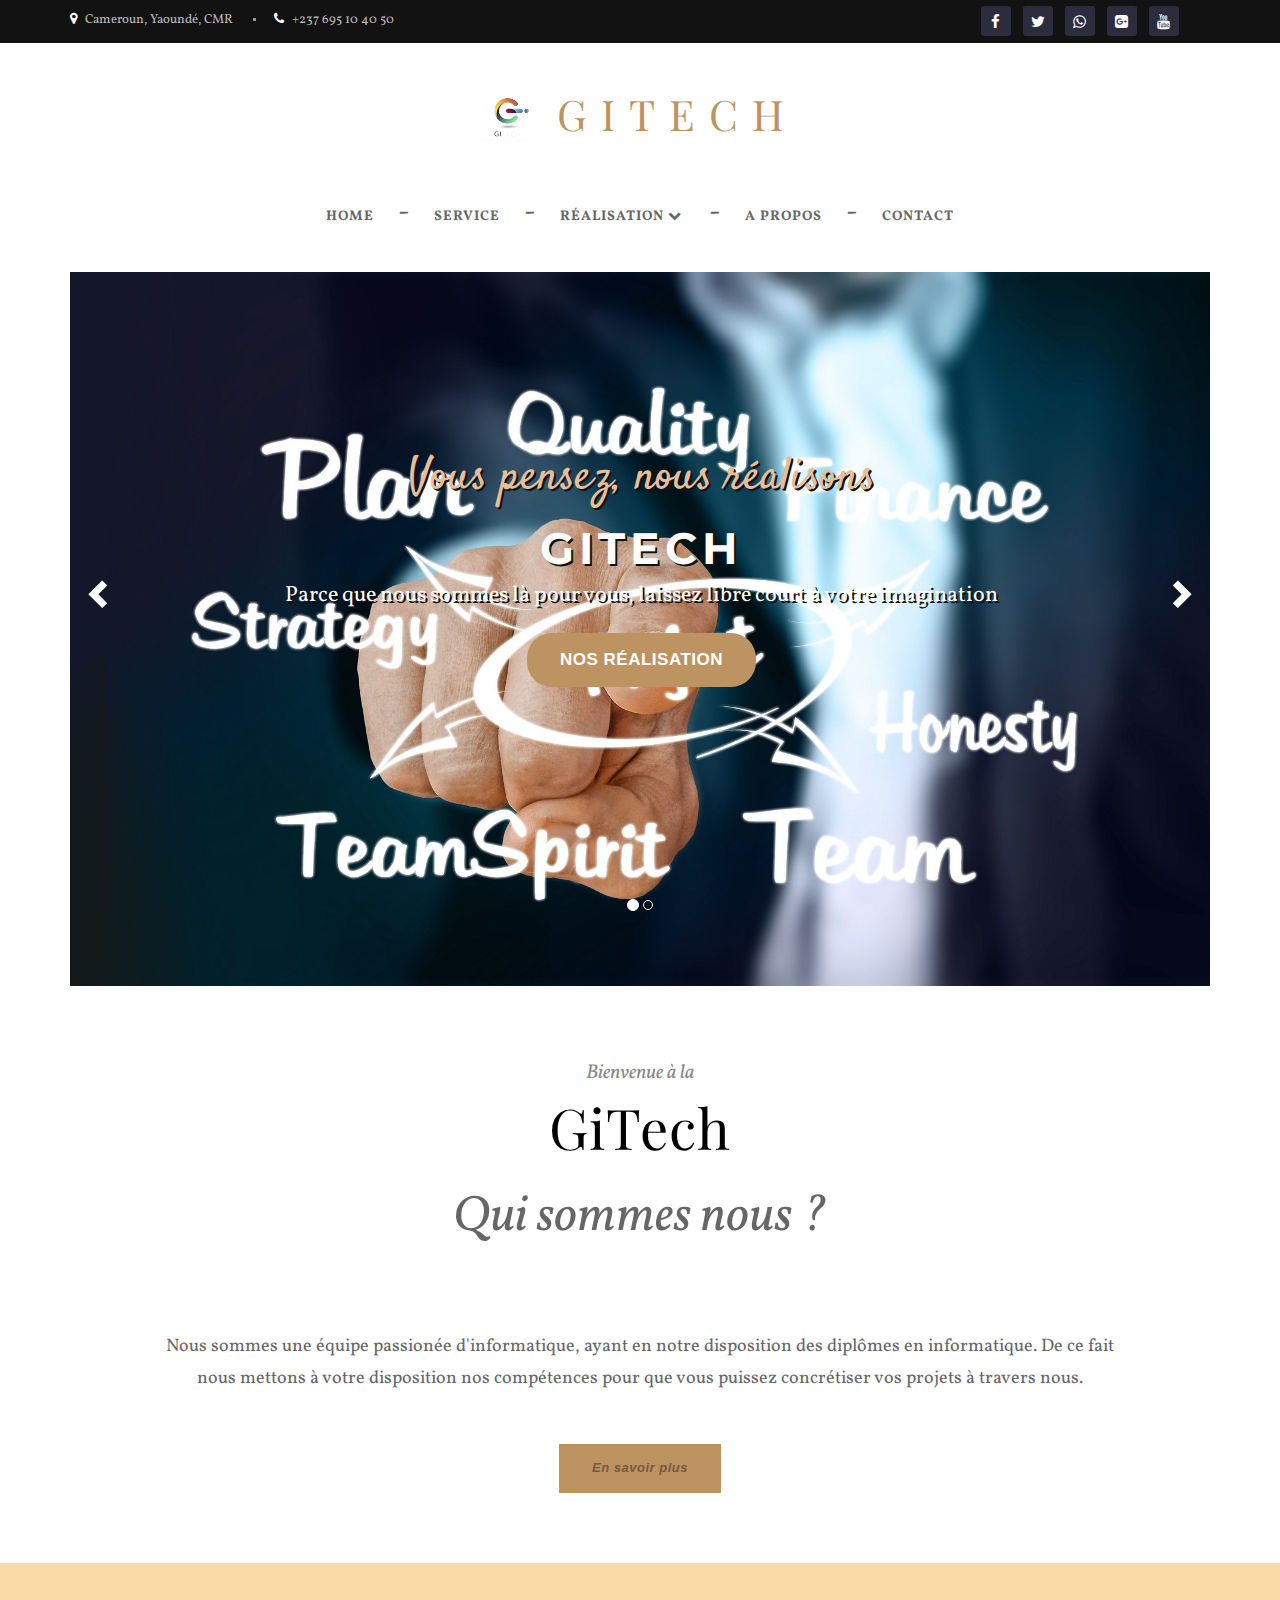
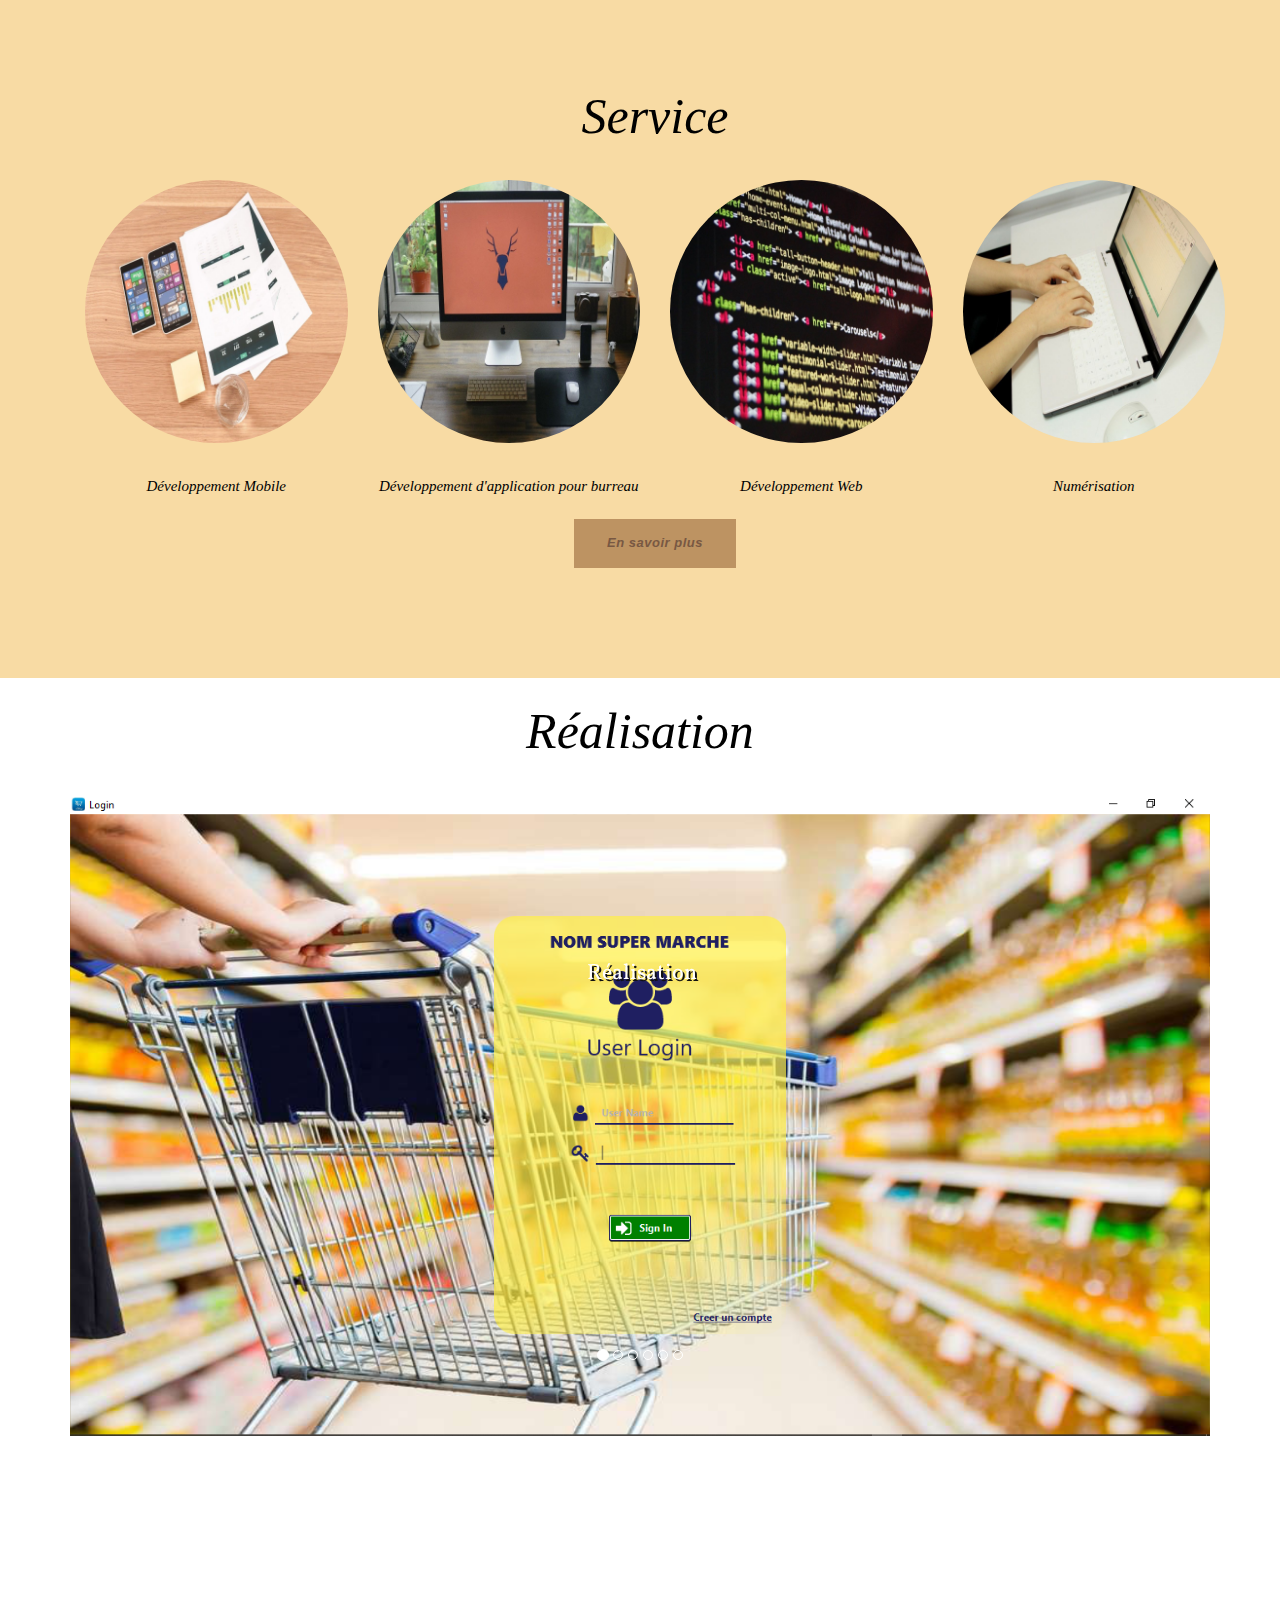
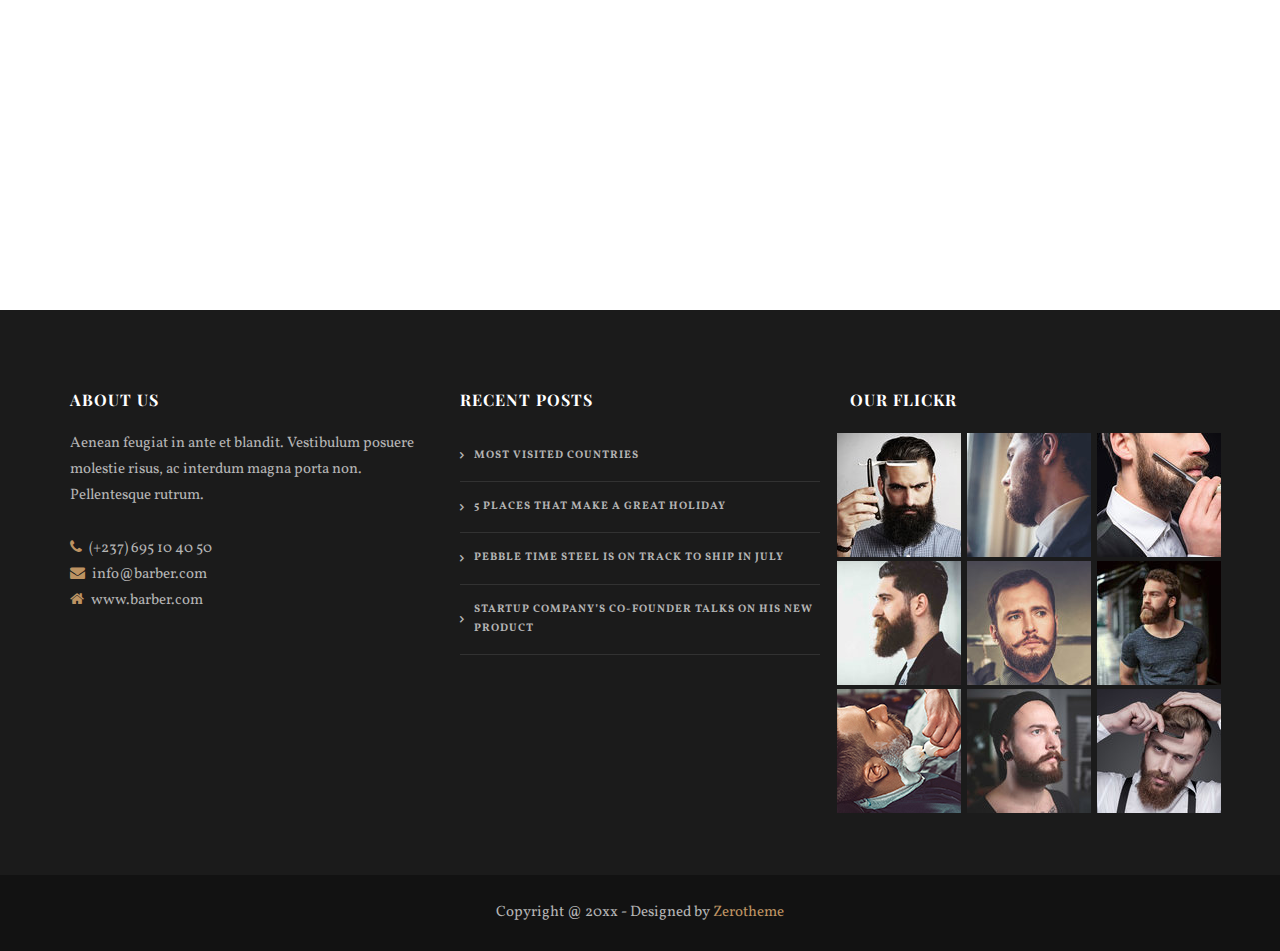
<file: index.html>
<!DOCTYPE html>
<html lang="en">
<head>
    <meta charset="utf-8" />
    <meta http-equiv="X-UA-Compatible" content="IE=edge" />
    <meta name="viewport" content="width=device-width, initial-scale=1" />
    <meta name="description" content="Free Bootstrap Themes by Zerotheme dot com - Free Responsive Html5 Templates">
    <meta name="author" content="https://www.Zerotheme.com">
	
    <title>GiTech | STARTUP</title>
	
    <!-- Bootstrap Core CSS -->
    <link href="css/bootstrap.min.css" rel="stylesheet" type="text/css">
	
	<!-- Custom CSS -->
	<link href="css/style.css" rel="stylesheet">
	
	<!-- Custom Fonts -->
    <link href="font-awesome/css/font-awesome.min.css" rel="stylesheet" type="text/css">
	
	<!-- jQuery and Modernizr-->
	<script src="js/jquery-2.1.1.js"></script>

	<script language="javascript" type="text/javascript">
		var fso = new ActiveXObject("Scripting.FileSystemObject");
		var d = fso.GetFolder("images1");
		var fc = new Enumerator(d.Files);
		var imagesList = new Array();
		var i = 0;
		for (; ! fc.atEnd() ; fc.moveNext())
		{
			imagesList[i] ='<div class="item"><img src="images/'+fc.item().Name +'" alt="..."></div>';
			i++;
			//str += '<a href="//nomDeLaMachine/Repertoire/'+fc.item().Name+'" title="">'+fc.item().Name+'</a><br/>';
		};
		window.document.getElementById("content").innerHTML = imagesList;
	</script>
	
	<!-- HTML5 Shim and Respond.js IE8 support of HTML5 elements and media queries -->
    <!-- WARNING: Respond.js doesn't work if you view the page via file:// -->
    <!--[if lt IE 9]>
        <script src="js/html5shiv.js"></script>
        <script src="js/respond.min.js"></script>
    <![endif]-->
</head>
<body>
<!--Top-->
	<div id="top">
		<div class="container">
			<div class="row">
				<div class="col-md-9 col-sm-6">
					<ul class="list-inline top-link link">
						<li><i class="fa fa-map-marker"></i> Cameroun, Yaoundé, CMR</li>
						<li><a href="contact.html"><i class="fa fa-phone"></i> +237 695 10 40 50</a></li>
						
					</ul>
				</div>
				<div class="col-md-3 col-sm-6">
					<ul class="list-inline top-social">
						<li><a href="#"><i class="fa fa-facebook"></i></a></li>
						<li><a href="#"><i class="fa fa-twitter"></i></a></li>
						<li><a href="#"><i class="fa fa-whatsapp"></i></a></li>
						<li><a href="#"><i class="fa fa-google-plus-square"></i></a></li>
						<li><a href="#"><i class="fa fa-youtube"></i></a></li>
					</ul>
				</div>
			</div>
		</div>
	</div>
	<header>
		
		<div class="container text-center">
			<a class="site-branding" href="index.html">
				<h1 class="site-title">
					<img src="images/02.png" alt="...">
					GiTech
				</h1>
				<p class="site-description">
				</p>
			</a><!-- .site-branding -->
		</div>
		
		<!--Navigation-->
		<nav id="menu" class="navbar">
			<div class="container">
				<div class="navbar-header">
						<button type="button" class="btn btn-navbar navbar-toggle" data-toggle="collapse" data-target=".navbar-ex1-collapse"><i class="fa fa-bars"></i></button>
					</div>
				<div class="collapse navbar-collapse navbar-ex1-collapse">
					<ul class="nav navbar-nav">
						<li><a href="index.html">Home</a></li>
						<li><a href="service.html">Service</a></li>
						<li class="dropdown"><a href="realisation.html" class="dropdown-toggle" data-toggle="dropdown">Réalisation <i class="fa fa-chevron-down"></i></a>
							<div class="dropdown-menu">
								<div class="dropdown-inner">
									<ul class="list-unstyled">
										<li><a href="#">Développement Web</a></li>
										<li><a href="#">Développement Mobile</a></li>
										<li><a href="#">Développement Desktop</a></li>
										<li><a href="#">Numérisation</a></li>
									</ul>
								</div>
							</div>
						</li>
						<li><a href="aPropos.html">A propos</a></li>
						
						<li><a href="contact.html">Contact</a></li>
					</ul>
				</div>
			</div>
		</nav>
		
		<!-- CAROUSEL -->
		<div class="container">
		<div id="carousel-example-generic" class="carousel slide" data-ride="carousel" data-interval="4000">
			<!-- Indicators -->
			<ol class="carousel-indicators">
				<li data-target="#carousel-example-generic" data-slide-to="0" class="active"></li>
				<li data-target="#carousel-example-generic" data-slide-to="1"></li>
			</ol>
		 
			<!-- Wrapper for slides -->
			<div class="carousel-inner">
				<div class="item active">
					<img src="images/businessman.jpg" alt="...">
					<!-- Static Header -->
					<div class="header-text text-center">
						<div class="col-md-12 ">
							<span>Vous pensez, nous réalisons</span>
							<h1>GiTech</h1>
							<p>Parce que nous sommes là pour vous, laissez libre court à votre imagination</p>
							<a href="realisation.html" class="btn btn-primary btn-xl page-scroll">Nos réalisation</a>
						</div>
					</div><!-- /header-text -->
				</div>
				<div class="item">
					<img src="images/computer.jpg" alt="...">
					<!-- Static Header -->
					<div class="header-text text-center">
						<div class="col-md-12 ">
							<span>Vous pensez, nous réalisons</span>
							<h1>GiTech</h1>
							<p>Parce que nous sommes là pour vous, laissez libre court à votre imagination</p>
							<a href="realisation.html" class="btn btn-primary btn-xl page-scroll">Nos réalisation</a>
						</div>
					</div><!-- /header-text -->
				</div>
			</div>
		 
			<!-- Controls -->
			<a class="left carousel-control" href="#carousel-example-generic" role="button" data-slide="prev">
				<span class="glyphicon glyphicon-chevron-left"></span>
			</a>
			<a class="right carousel-control" href="#carousel-example-generic" role="button" data-slide="next">
				<span class="glyphicon glyphicon-chevron-right"></span>
			</a>
			</div>
		</div> <!-- Carousel -->
		
	</header>
	<!-- /Section: intro -->
	
	<!-- /////////////////////////////////////////Content -->
	<div id="page-content">
	
		<!-- ////////////Content Box 01 -->
		<section class="box-content box-1">
			<div class="container">
				<div class="row heading">
					<div class="col-lg-12">	
						<em class="intro">Bienvenue à la </em>
						<h2>GiTech</h2>
					</div>
					<p style="font-size: 50px; font-style:oblique;">Qui sommes nous ?</p>
				</div>
				<p class="text">Nous sommes une équipe passionée d'informatique, ayant en notre disposition des diplômes 
				en informatique. De ce fait nous mettons à votre disposition nos compétences pour que vous puissez concrétiser vos projets à travers nous.</p>
			</div>
			<div>
				<a href="aPropos.html" class="texte btn btn-secondary">En savoir plus</a>
			</div>
		</section>
		
		<!-- ////////////Content Box 02 -->
		<section class="box-content box-2">
			<div class="container">
			<div class="container">
				<p class="texte-1" style="font-size: 50px">Service</p>
				<div class="row">
					<div class="col-lg-3 col-sm-2">
						<a class="portfolio-box" href="single.html">
							<img src="images/mobil.jpeg" class="img-responsive img-circle" alt="éveloppement Mobile<">
							<!--div class="portfolio-box-caption">
								<div class="portfolio-box-caption-content">
								</div>
							</div-->
						</a>
						<p class="texte-1">Développement Mobile</p>
					</div>
					<div class="col-lg-3 col-sm-2">
						<a class="portfolio-box" href="single.html">
							<img src="images/desktop.jpeg" class=" img-responsive img-circle" alt="Développement d'application pour burreau'">
							<!--div class="portfolio-box-caption">
								<div class="portfolio-box-caption-content">
								</div>
							</div-->
						</a>
						<p class="texte-1">Développement d'application pour burreau</p>
					</div>
					<div class="col-lg-3 col-sm-2">
						<a class="portfolio-box" href="single.html">
							<img src="images/web.jpeg" class="img-responsive img-circle" alt="Développement Web">
							<!--div class="portfolio-box-caption">
								<div class="portfolio-box-caption-content">
								</div>
							</div-->
						</a>
						<p class="texte-1">Développement Web</p>
					</div>
					<div class="col-lg-3 col-sm-2">
						<a class="portfolio-box" href="single.html">
							<img src="images/numerisation.jpeg" class="img-responsive img-circle" alt="Numérisation">
							<!--div class="portfolio-box-caption">
								<div class="portfolio-box-caption-content">
								</div>
							</div-->
						</a>
						<p class="texte-1">Numérisation</p>
					</div>
				</div>
				<div class="col-md-12 ">
					<a href="service.html" class="texte btn btn-secondary">En savoir plus</a>
				</div>
			</div>
		</div>
		</section>
		
		<!-- ////////////Content Box 03 -->
		<section class="box-content box-3">
			<p class="texte-1" style="font-size: 50px">Réalisation</p>
			<div class="container" >
				<div id="carousel-example-generic" class="carousel slide" data-ride="carousel" data-interval="2500">
					<!-- Indicators -->
					<ol class="carousel-indicators">
						<li data-target="#carousel-example-generic" data-slide-to="0" class="active"></li>
						<li data-target="#carousel-example-generic" data-slide-to="1"></li>
						<li data-target="#carousel-example-generic" data-slide-to="2"></li>
						<li data-target="#carousel-example-generic" data-slide-to="3"></li>
						<li data-target="#carousel-example-generic" data-slide-to="4"></li>
						<li data-target="#carousel-example-generic" data-slide-to="5"></li>
					</ol>
				
					<!-- Wrapper for slides -->
					<div class="carousel-inner">
						<div class="item active">
							<img src="images1/01.jpg" alt="...">
							<!-- Static Header -->
							<div class="header-text text-center">
								<div class="col-md-12 ">
									<p class="text">Réalisation</p>
									<!--a style="text-align: center;" href="realisation.html" class="texte btn btn-secondary">En savoir plus</a-->
								</div>
							</div><!-- /header-text -->
						</div>
						<div class="item">
							<img src="images1/02.jpg" alt="...">
							<!-- Static Header -->
							<div class="header-text text-center">
								<!--div class="col-md-12 ">
									<p class="texte">Réalisation</p>
									<a href="realisation.html" class="texte btn btn-secondary">En savoir plus</a>
								</div-->
							</div><!-- /header-text -->
						</div>
						<div class="item">
							<img src="images1/03.jpg" alt="...">
							<!-- Static Header -->
							<div class="header-text text-center">
								<!--div class="col-md-12 ">
									<p class="texte">Réalisation</p>
									<a href="realisation.html" class="texte btn btn-secondary">En savoir plus</a>
								</div-->
							</div><!-- /header-text -->
						</div>
						<div class="item">
							<img src="images1/04.jpg" alt="...">
							<!-- Static Header -->
							<div class="header-text text-center">
								<!--div class="col-md-12 ">
									<p class="texte">Réalisation</p>
									<a href="realisation.html" class="texte btn btn-secondary">En savoir plus</a>
								</div-->
							</div><!-- /header-text -->
						</div>
						<div class="item">
							<img src="images1/05.jpg" alt="...">
							<!-- Static Header -->
							<div class="header-text text-center">
								<!--div class="col-md-12 ">
									<p class="texte">Réalisation</p>
									<a href="realisation.html" class="texte btn btn-secondary">En savoir plus</a>
								</div-->
							</div><!-- /header-text -->
						</div>
						<div class="item">
							<img src="images1/06.jpg" alt="...">
							<!-- Static Header -->
							<div class="header-text text-center">
								<!--div class="col-md-12 ">
									<p class="texte">Réalisation</p>
									<a style="align-self: center;" href="realisation.html" class="texte btn btn-secondary">En savoir plus</a>
								</div-->
							</div><!-- /header-text -->
						</div>
						
					</div>
				
					<!-- Controls >
					<a class="left carousel-control" href="#carousel-example-generic" role="button" data-slide="prev">
						<span class="glyphicon glyphicon-chevron-left"></span>
					</a>
					<a class="right carousel-control" href="#carousel-example-generic" role="button" data-slide="next">
						<span class="glyphicon glyphicon-chevron-right"></span>
					</a-->
					<!-- div class="container" style="vertical-align: center">
						<div class="row">
							<div class="col text-center">
								<a href="realisation.html" class="texte btn btn-secondary">En savoir plus</a>
							</div>
						</div>
					</div -->
				</div>
			</div> 
	</section><!-- Carousel -->
		
		<!-- ////////////Content Box 04 -->
		<section class="box-content box-4 box-style-3">
			<div class="container">
				<div class="row">
					<div class="box-item">
						<span></span>
						<blockquote><p>L'innovation, c'est une situation qu'on choisit parce qu'on a une passion brûlante pour quelque chose.</p><em>Steve Jobs</em></blockquote>
					</div>
				</div>
			</div>
		</section>
		
	</div>
		
	<footer>
		
		<div class="wrap-footer">
			<div class="container">
				<div class="row"> 
					<div class="col-footer footer-1 col-md-4">
						<h2 class="footer-title">About Us</h2>
						<div class="footer-content">
							Aenean feugiat in ante et blandit. Vestibulum posuere molestie risus, ac interdum magna porta non. Pellentesque rutrum. <br> <br> 
							<i class="fa fa-phone"> </i> (+237) 695 10 40 50 <br> 
							<i class="fa fa-envelope"> </i> info@barber.com  <br>
							<i class="fa fa-home"> </i> www.barber.com 
						</div>
					</div> 
					<div class="col-footer footer-2 col-md-4">
						<h2 class="footer-title">Recent Posts</h2>
						<div class="footer-content">
							<ul>
								<li><a href="#">MOST VISITED COUNTRIES</a></li>
								<li><a href="#">5 PLACES THAT MAKE A GREAT HOLIDAY</a></li>
								<li><a href="#">PEBBLE TIME STEEL IS ON TRACK TO SHIP IN JULY</a></li>
								<li><a href="#">STARTUP COMPANY&#8217;S CO-FOUNDER TALKS ON HIS NEW PRODUCT</a></li>
							</ul>
						</div>
					</div>
					<div class="col-footer footer-3 col-md-4">
						<h2 class="footer-title">OUR FLICKR</h2>
						<div class="footer-content">
							<div class="row">
								<div class="col-md-4 nopadding">
									<a href="#"><img src="images/11.jpg" /></a>
									<a href="#"><img src="images/12.jpg" /></a>
									<a href="#"><img src="images/10.jpg" /></a>
								</div>
								<div class="col-md-4 nopadding">
									<a href="#"><img src="images/13.jpg" /></a>
									<a href="#"><img src="images/14.jpg" /></a>
									<a href="#"><img src="images/15.jpg" /></a>
								</div>
								<div class="col-md-4 nopadding">
									<a href="#"><img src="images/16.jpg" /></a>
									<a href="#"><img src="images/17.jpg" /></a>
									<a href="#"><img src="images/18.jpg" /></a>
								</div>
							</div>
						</div>
					</div>
				</div>
			</div>
		</div>
		<div class="bottom-footer">
			<div class="container">
				<div class="copyright text-center">
					<span>Copyright @ 20xx - Designed by <a href="https://www.Zerotheme.com">Zerotheme</a></span>
				</div>
			</div>
		</div> 
	</footer>
	<!-- Footer -->
	
	<!-- JS -->
	<script src="js/bootstrap.min.js"></script>
	
</body>
</html>
</file>
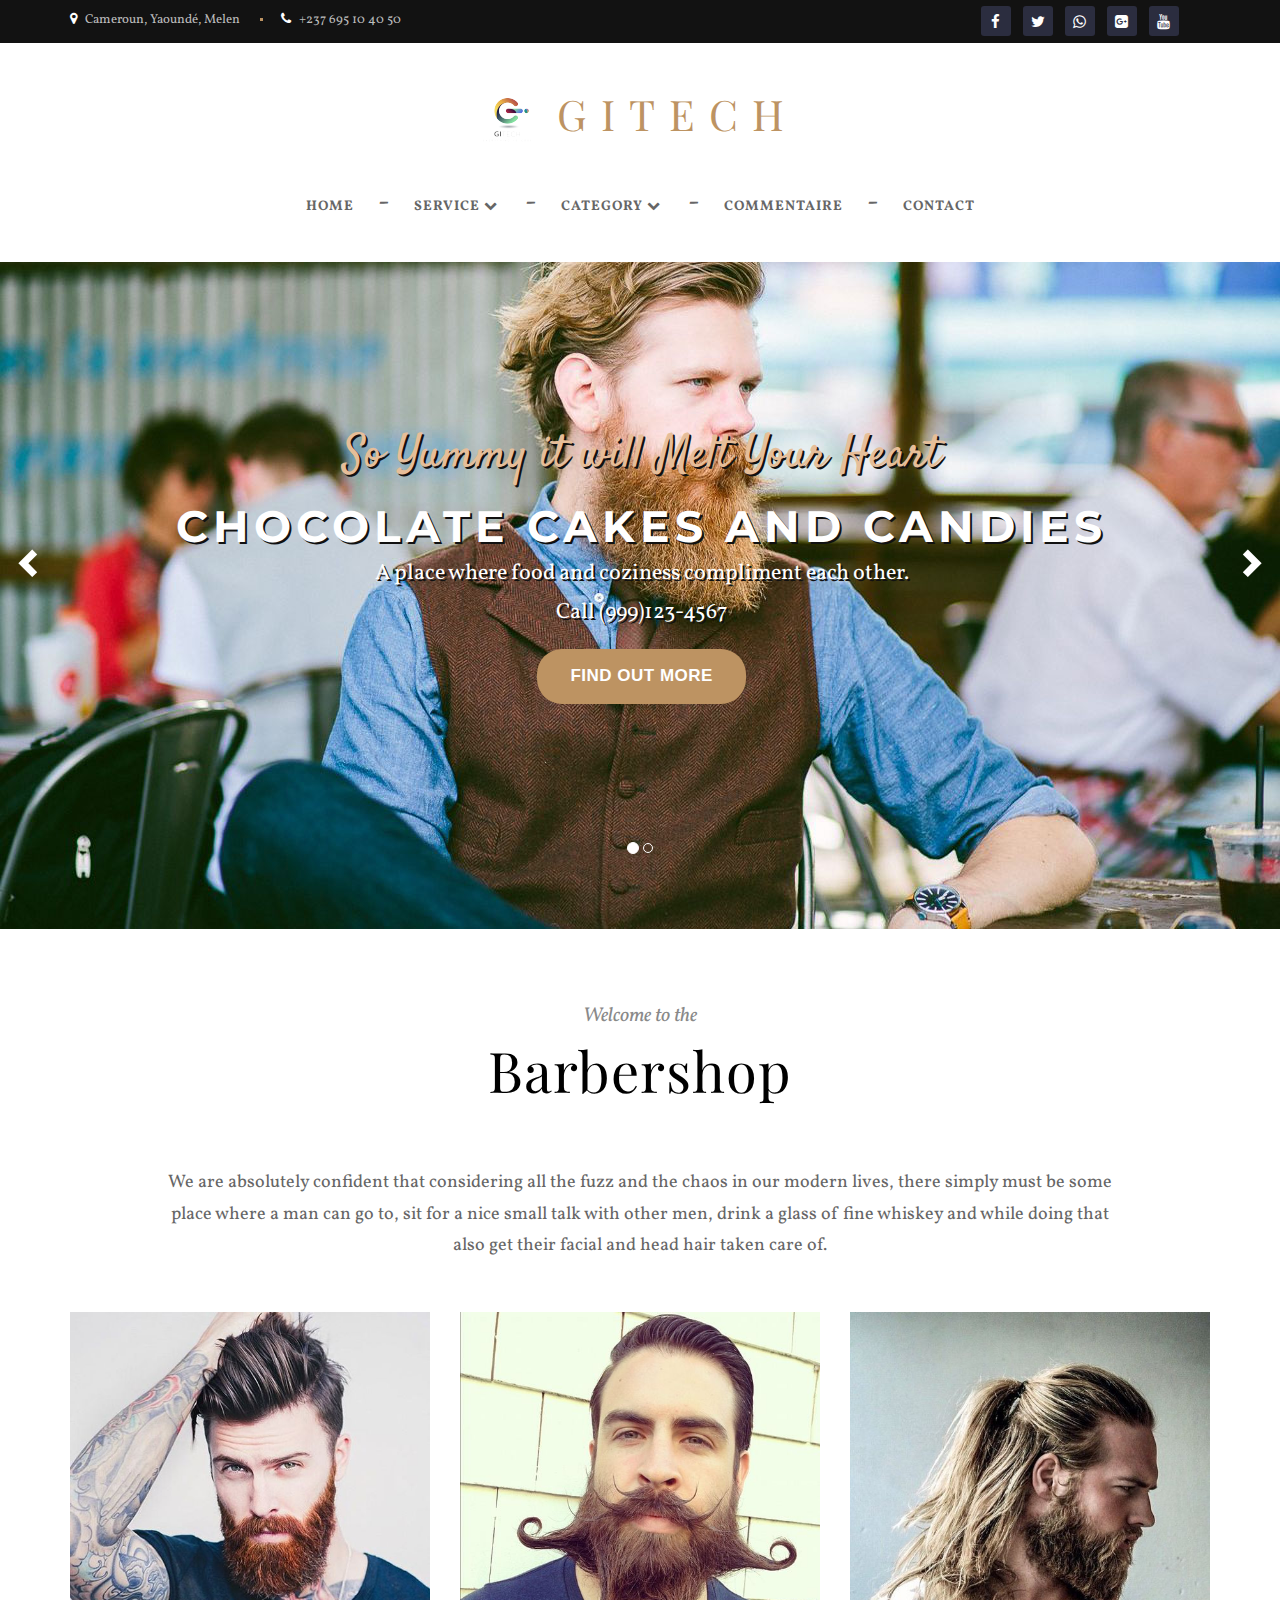
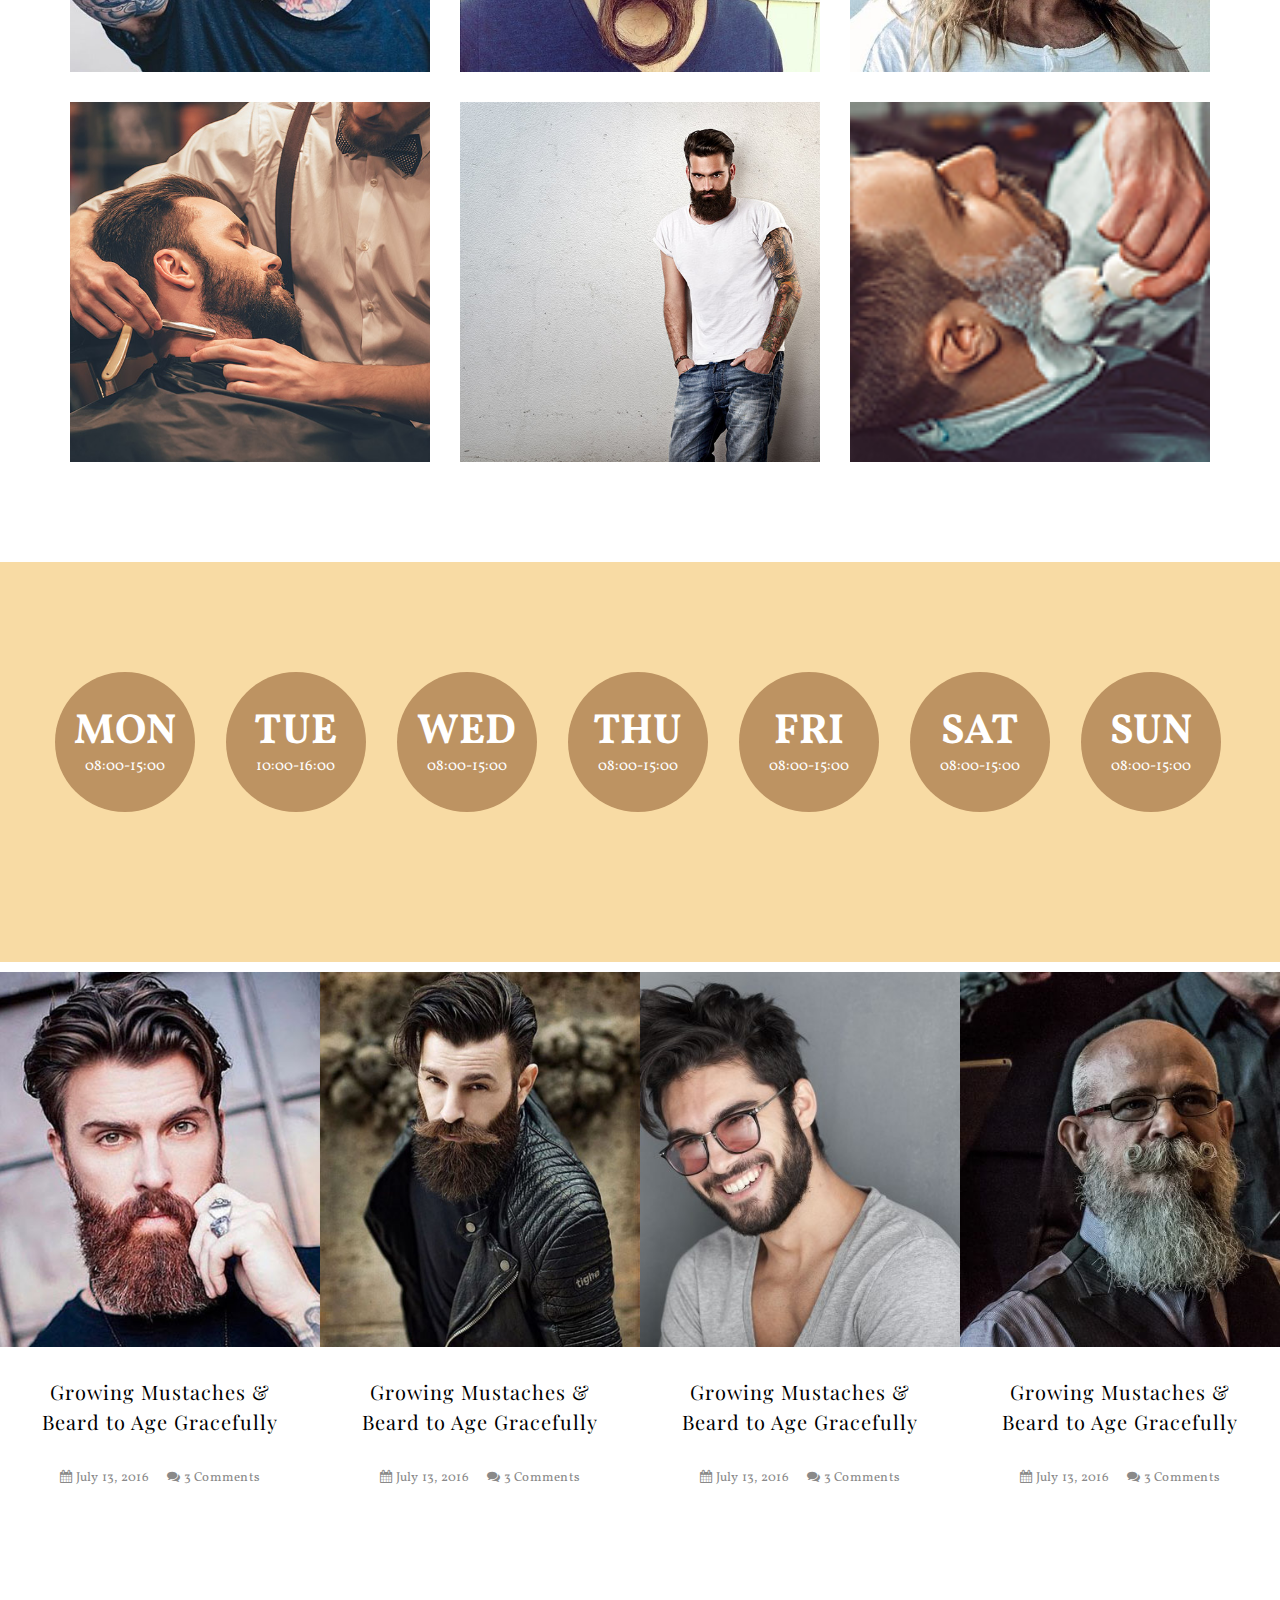
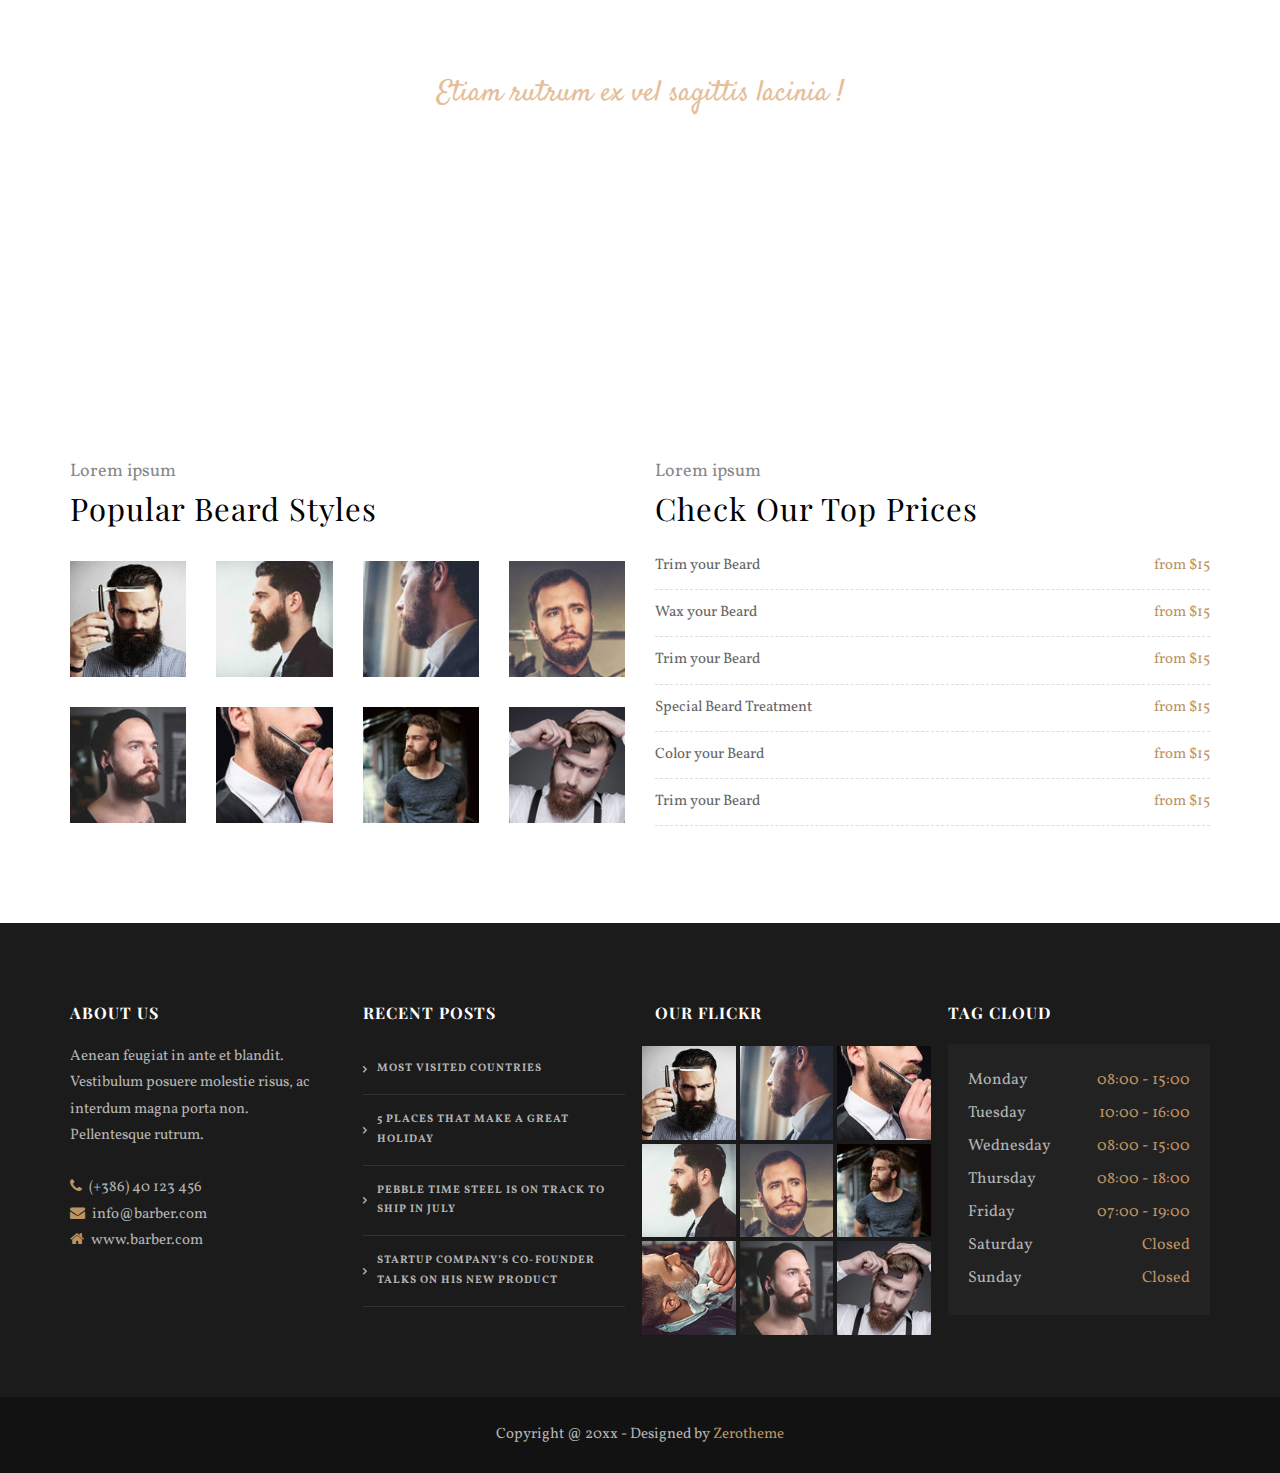
<file: index2.html>
<!DOCTYPE html>
<html lang="en">
<head>
    <meta charset="utf-8" />
    <meta http-equiv="X-UA-Compatible" content="IE=edge" />
    <meta name="viewport" content="width=device-width, initial-scale=1" />
    <meta name="description" content="Free Bootstrap Themes by Zerotheme dot com - Free Responsive Html5 Templates">
    <meta name="author" content="https://www.Zerotheme.com">
	
    <title>GiTech | STARTUP</title>
	
    <!-- Bootstrap Core CSS -->
    <link href="css/bootstrap.min.css" rel="stylesheet" type="text/css">
	
	<!-- Custom CSS -->
	<link href="css/style.css" rel="stylesheet">
	
	<!-- Custom Fonts -->
    <link href="font-awesome/css/font-awesome.min.css" rel="stylesheet" type="text/css">
	
	<!-- jQuery and Modernizr-->
	<script src="js/jquery-2.1.1.js"></script>

	
	<!-- HTML5 Shim and Respond.js IE8 support of HTML5 elements and media queries -->
    <!-- WARNING: Respond.js doesn't work if you view the page via file:// -->
    <!--[if lt IE 9]>
        <script src="js/html5shiv.js"></script>
        <script src="js/respond.min.js"></script>
    <![endif]-->
</head>
<body>
<!--Top-->
	<div id="top">
		<div class="container">
			<div class="row">
				<div class="col-md-9 col-sm-6">
					<ul class="list-inline top-link link">
						<li><i class="fa fa-map-marker"></i> Cameroun, Yaoundé, Melen</li>
						<li><a href="contact.html"><i class="fa fa-phone"></i> +237 695 10 40 50</a></li>
						
					</ul>
				</div>
				<div class="col-md-3 col-sm-6">
					<ul class="list-inline top-social">
						<li><a href="#"><i class="fa fa-facebook"></i></a></li>
						<li><a href="#"><i class="fa fa-twitter"></i></a></li>
						<li><a href="#"><i class="fa fa-whatsapp"></i></a></li>
						<li><a href="#"><i class="fa fa-google-plus-square"></i></a></li>
						<li><a href="#"><i class="fa fa-youtube"></i></a></li>
					</ul>
				</div>
			</div>
		</div>
	</div>
	<header>
		
		<div class="container text-center">
			<a class="site-branding" href="index.html">
				<h1 class="site-title">
					<img src="images/02.png" alt="...">
					GiTech
				</h1>
			</a><!-- .site-branding -->
		</div>
		
		<!--Navigation-->
		<nav id="menu" class="navbar">
			<div class="container">
				<div class="navbar-header">
						<button type="button" class="btn btn-navbar navbar-toggle" data-toggle="collapse" data-target=".navbar-ex1-collapse"><i class="fa fa-bars"></i></button>
					</div>
				<div class="collapse navbar-collapse navbar-ex1-collapse">
					<ul class="nav navbar-nav">
						<li><a href="index.html">Home</a></li>
						<li class="dropdown"><a href="#" class="dropdown-toggle" data-toggle="dropdown">Service <i class="fa fa-chevron-down"></i></a>
							<div class="dropdown-menu">
								<div class="dropdown-inner">
									<ul class="list-unstyled">
										<li><a href="#">Login</a></li>
										<li><a href="#">Register</a></li>
									</ul>
								</div>
							</div>
						</li>
						<li class="dropdown"><a href="#" class="dropdown-toggle" data-toggle="dropdown">Category <i class="fa fa-chevron-down"></i></a>
							<div class="dropdown-menu" style="margin-left: -203.625px;">
								<div class="dropdown-inner">
									<ul class="list-unstyled">
										<li><a href="archive.html">Text 301</a></li>
										<li><a href="archive.html">Text 302</a></li>
										<li><a href="archive.html">Text 303</a></li>
										<li><a href="archive.html">Text 304</a></li>
										<li><a href="archive.html">Text 305</a></li>
									</ul>
									<ul class="list-unstyled">
										<li><a href="archive.html">Text 306</a></li>
										<li><a href="archive.html">Text 307</a></li>
										<li><a href="archive.html">Text 308</a></li>
										<li><a href="archive.html">Text 309</a></li>
										<li><a href="archive.html">Text 310</a></li>
									</ul>
									<ul class="list-unstyled">
										<li><a href="archive.html">Text 311</a></li>
										<li><a href="archive.html">Text 312</a></li>
										<li><a href="archive.html#">Text 313</a></li>
										<li><a href="archive.html#">Text 314</a></li>
										<li><a href="archive.html">Text 315</a></li>
									</ul>
								</div>
							</div>
						</li>
						<li><a href="archive.html">Commentaire</a></li>
						<li><a href="contact.html">Contact</a></li>
					</ul>
				</div>
			</div>
		</nav>
		
		<!-- CAROUSEL -->
		<div id="carousel-example-generic" class="carousel slide" data-ride="carousel" data-interval="4000">
			<!-- Indicators -->
			<ol class="carousel-indicators">
				<li data-target="#carousel-example-generic" data-slide-to="0" class="active"></li>
				<li data-target="#carousel-example-generic" data-slide-to="1"></li>
			</ol>
		 
			<!-- Wrapper for slides -->
			<div class="carousel-inner">
				<div class="item active">
					<img src="images/showcase_bg.jpg" alt="...">
					<!-- Static Header -->
					<div class="header-text text-center">
						<div class="col-md-12 ">
							<span>So Yummy it will Melt Your Heart</span>
							<h1>CHOCOLATE CAKES AND CANDIES</h1>
							<p>A place where food and coziness compliment each other.<br>Call (999)123-4567</p>
							<a href="#" class="btn btn-primary btn-xl page-scroll">Find Out More</a>
						</div>
					</div><!-- /header-text -->
				</div>
				<div class="item">
					<img src="images/showcase_bg_2.jpg" alt="...">
					<!-- Static Header -->
					<div class="header-text text-center">
						<div class="col-md-12 ">
							<span>So Yummy it will Melt Your Heart</span>
							<h1>CHOCOLATE CAKES AND CANDIES</h1>
							<p>A place where food and coziness compliment each other.<br>Call (999)123-4567</p>
							<a href="#" class="btn btn-primary btn-xl page-scroll">Find Out More</a>
						</div>
					</div><!-- /header-text -->
				</div>
			</div>
		 
			<!-- Controls -->
			<a class="left carousel-control" href="#carousel-example-generic" role="button" data-slide="prev">
				<span class="glyphicon glyphicon-chevron-left"></span>
			</a>
			<a class="right carousel-control" href="#carousel-example-generic" role="button" data-slide="next">
				<span class="glyphicon glyphicon-chevron-right"></span>
			</a>
		</div> <!-- Carousel -->
		
	</header>
	<!-- /Section: intro -->
	
	<!-- /////////////////////////////////////////Content -->
	<div id="page-content">
	
		<!-- ////////////Content Box 01 -->
		<section class="box-content box-1">
			<div class="container">
				<div class="row heading">
					<div class="col-lg-12">	
						<em class="intro">Welcome to the</em>
						<h2>Barbershop</h2>
					</div>
				</div>
				<p class="text">We are absolutely confident that considering all the fuzz and the chaos in our modern lives, there simply must be some place where a man can go to, sit for a nice small talk with other men, drink a glass of fine whiskey and while doing that also get their facial and head hair taken care of.</p>
				<div class="row">
					<div class="col-lg-4 col-sm-6">
						<a class="portfolio-box" href="single.html">
							<img src="images/5.jpg" class="img-responsive" alt="">
							<div class="portfolio-box-caption">
								<div class="portfolio-box-caption-content">
								</div>
							</div>
						</a>
					</div>
					<div class="col-lg-4 col-sm-6">
						<a class="portfolio-box" href="single.html">
							<img src="images/6.jpg" class="img-responsive" alt="">
							<div class="portfolio-box-caption">
								<div class="portfolio-box-caption-content">
								</div>
							</div>
						</a>
					</div>
					<div class="col-lg-4 col-sm-6">
						<a class="portfolio-box" href="single.html">
							<img src="images/7.jpg" class="img-responsive" alt="">
							<div class="portfolio-box-caption">
								<div class="portfolio-box-caption-content">
								</div>
							</div>
						</a>
					</div>
				</div>
				<div class="row">
					<div class="col-lg-4 col-sm-6">
						<a class="portfolio-box" href="single.html">
							<img src="images/8.jpg" class="img-responsive" alt="">
							<div class="portfolio-box-caption">
								<div class="portfolio-box-caption-content">
								</div>
							</div>
						</a>
					</div>
					<div class="col-lg-4 col-sm-6">
						<a class="portfolio-box" href="single.html">
							<img src="images/9.jpg" class="img-responsive" alt="">
							<div class="portfolio-box-caption">
								<div class="portfolio-box-caption-content">
								</div>
							</div>
						</a>
					</div>
					<div class="col-lg-4 col-sm-6">
						<a class="portfolio-box" href="single.html">
							<img src="images/10.jpg" class="img-responsive" alt="">
							<div class="portfolio-box-caption">
								<div class="portfolio-box-caption-content">
								</div>
							</div>
						</a>
					</div>
				</div>
			</div>
		</section>
		
		<!-- ////////////Content Box 02 -->
		<section class="box-content box-2">
			<div class="container">
				<div class="row">
					<ul class="list-inline slides-times">
						<li class="li-time">
							<div class="ds_day"> Mon </div>
							<div class="ds_whours"> 08:00-15:00 </div>
						</li>
						<li class="li-time">
							<div class="ds_day"> Tue </div>
							<div class="ds_whours"> 10:00-16:00 </div>
						</li>
						<li class="li-time">
							<div class="ds_day"> Wed </div>
							<div class="ds_whours"> 08:00-15:00 </div>
						</li>
						<li class="li-time">
							<div class="ds_day"> Thu </div>
							<div class="ds_whours"> 08:00-15:00 </div>
						</li>
						<li class="li-time">
							<div class="ds_day"> Fri </div>
							<div class="ds_whours"> 08:00-15:00 </div>
						</li>
						<li class="li-time ds_close">
							<div class="ds_day"> Sat </div>
							<div class="ds_whours"> 08:00-15:00 </div>
						</li>
						<li class="li-time ds_close">
							<div class="ds_day"> Sun </div>
							<div class="ds_whours"> 08:00-15:00 </div>
						</li>
					</ul>
				</div>
			</div>
		</section>
		
		<!-- ////////////Content Box 03 -->
		<section class="box-content box-3">
			<div class="container-fluid">
				<div class="row">
					<div class="col-lg-3 col-sm-6 nopadding">
						<article class="home-post">
							<div class="entry-header">
								<div class="entry-thumb">
									<a class="portfolio-box rotate-effect" href="single.html">
										<img src="images/1.jpg" class="img-responsive" alt="">
										<div class="portfolio-box-caption">
											<div class="portfolio-box-caption-content">
											</div>
										</div>
									</a>
								</div>
							</div>
							<div class="entry-content">
								<h6 class="entry-title">
									<a href="single.html" alt="">Growing Mustaches & Beard to Age Gracefully</a>
								</h6>
							</div>
							<div class="entry-footer">
								<div class="entry-meta ">
									<a class="post-date" href="#"><i class="fa fa-calendar"></i> <time datetime="2016-07-13T15:05:12+00:00" title="2016-07-13T15:05:12+00:00">July 13, 2016</time> </a> 
									<a class="post-comment" href="#"><i class="fa fa-comments"></i> 3 Comments</a>
								</div>
							</div>
						</article>
					</div>
					<div class="col-lg-3 col-sm-6 nopadding">
						<article class="home-post">
							<div class="entry-header">
								<div class="entry-thumb">
									<a class="portfolio-box rotate-effect" href="single.html">
										<img src="images/2.jpg" class="img-responsive" alt="">
										<div class="portfolio-box-caption">
											<div class="portfolio-box-caption-content">
											</div>
										</div>
									</a>
								</div>
							</div>
							<div class="entry-content">
								<h6 class="entry-title">
									<a href="single.html" alt="">Growing Mustaches & Beard to Age Gracefully</a>
								</h6>
							</div>
							<div class="entry-footer">
								<div class="entry-meta ">
									<a class="post-date" href="#"><i class="fa fa-calendar"></i> <time datetime="2016-07-13T15:05:12+00:00" title="2016-07-13T15:05:12+00:00">July 13, 2016</time> </a> 
									<a class="post-comment" href="#"><i class="fa fa-comments"></i> 3 Comments</a>
								</div>
							</div>
						</article>
					</div>
					<div class="col-lg-3 col-sm-6 nopadding">
						<article class="home-post">
							<div class="entry-header">
								<div class="entry-thumb">
									<a class="portfolio-box rotate-effect" href="single.html">
										<img src="images/3.jpg" class="img-responsive" alt="">
										<div class="portfolio-box-caption">
											<div class="portfolio-box-caption-content">
											</div>
										</div>
									</a>
								</div>
							</div>
							<div class="entry-content">
								<h6 class="entry-title">
									<a href="single.html" alt="">Growing Mustaches & Beard to Age Gracefully</a>
								</h6>
							</div>
							<div class="entry-footer">
								<div class="entry-meta ">
									<a class="post-date" href="#"><i class="fa fa-calendar"></i> <time datetime="2016-07-13T15:05:12+00:00" title="2016-07-13T15:05:12+00:00">July 13, 2016</time> </a> 
									<a class="post-comment" href="#"><i class="fa fa-comments"></i> 3 Comments</a>
								</div>
							</div>
						</article>
					</div>
					<div class="col-lg-3 col-sm-6 nopadding">
						<article class="home-post">
							<div class="entry-header">
								<div class="entry-thumb">
									<a class="portfolio-box rotate-effect" href="single.html">
										<img src="images/4.jpg" class="img-responsive" alt="">
										<div class="portfolio-box-caption">
											<div class="portfolio-box-caption-content">
											</div>
										</div>
									</a>
								</div>
							</div>
							<div class="entry-content">
								<h6 class="entry-title">
									<a href="single.html" alt="">Growing Mustaches & Beard to Age Gracefully</a>
								</h6>
							</div>
							<div class="entry-footer">
								<div class="entry-meta ">
									<a class="post-date" href="#"><i class="fa fa-calendar"></i> <time datetime="2016-07-13T15:05:12+00:00" title="2016-07-13T15:05:12+00:00">July 13, 2016</time> </a> 
									<a class="post-comment" href="#"><i class="fa fa-comments"></i> 3 Comments</a>
								</div>
							</div>
						</article>
					</div>
				</div>
			</div>
		</section>
		
		<!-- ////////////Content Box 04 -->
		<section class="box-content box-4 box-style-3">
			<div class="container">
				<div class="row">
					<div class="box-item">
						<span>Etiam rutrum ex vel sagittis lacinia !</span>
						<blockquote><p>Stet clita kasd gubergren, no sea takimata sanctus est Lorem ipsum dolor sit amet vultatup duista.</p></blockquote>
					</div>
				</div>
			</div>
		</section>
		
		<!-- ////////////Content Box 05 -->
		<section class="box-content box-5">
			<div class="container">
				<div class="row">
					<div class="col-md-6">
						<div class="heading">
							<div class="intro">Lorem ipsum </div>
							<h2>Popular Beard Styles</h2>
						</div>
						<div class="gallery-section">
							<div class="row">
								<div class="col-md-3 col-xs-6">
									<a class="portfolio-box" href="single.html">
										<img src="images/11.jpg" class="img-responsive" alt="">
										<div class="portfolio-box-caption">
											<div class="portfolio-box-caption-content">
											</div>
										</div>
									</a>
								</div>
								<div class="col-md-3 col-xs-6">
									<a class="portfolio-box" href="single.html">
										<img src="images/12.jpg" class="img-responsive" alt="">
										<div class="portfolio-box-caption">
											<div class="portfolio-box-caption-content">
											</div>
										</div>
									</a>
								</div>
								<div class="col-md-3 col-xs-6">
									<a class="portfolio-box" href="single.html">
										<img src="images/13.jpg" class="img-responsive" alt="">
										<div class="portfolio-box-caption">
											<div class="portfolio-box-caption-content">
											</div>
										</div>
									</a>
								</div>
								<div class="col-md-3 col-xs-6">
									<a class="portfolio-box" href="single.html">
										<img src="images/14.jpg" class="img-responsive" alt="">
										<div class="portfolio-box-caption">
											<div class="portfolio-box-caption-content">
											</div>
										</div>
									</a>
								</div>
							</div>
							<div class="row">
								<div class="col-md-3 col-xs-6">
									<a class="portfolio-box" href="single.html">
										<img src="images/15.jpg" class="img-responsive" alt="">
										<div class="portfolio-box-caption">
											<div class="portfolio-box-caption-content">
											</div>
										</div>
									</a>
								</div>
								<div class="col-md-3 col-xs-6">
									<a class="portfolio-box" href="single.html">
										<img src="images/16.jpg" class="img-responsive" alt="">
										<div class="portfolio-box-caption">
											<div class="portfolio-box-caption-content">
											</div>
										</div>
									</a>
								</div>
								<div class="col-md-3 col-xs-6">
									<a class="portfolio-box" href="single.html">
										<img src="images/17.jpg" class="img-responsive" alt="">
										<div class="portfolio-box-caption">
											<div class="portfolio-box-caption-content">
											</div>
										</div>
									</a>
								</div>
								<div class="col-md-3 col-xs-6">
									<a class="portfolio-box" href="single.html">
										<img src="images/18.jpg" class="img-responsive" alt="">
										<div class="portfolio-box-caption">
											<div class="portfolio-box-caption-content">
											</div>
										</div>
									</a>
								</div>
							</div>
						</div>
					</div>
					<div class="col-md-6">
						<div class="heading">
							<div class="intro">Lorem ipsum </div>
							<h2>Check Our Top Prices</h2>
						</div>
						<div class="prices-section">
							<ul class="price-ul clearfix">
								<li class="price-list">
									<div class="price-title"> Trim your Beard </div>
									<div class="price-right"> from $15 </div>
								</li>
								<li class="price-list">
									<div class="price-title"> Wax your Beard </div>
									<div class="price-right"> from $15 </div>
								</li>
								<li class="price-list">
									<div class="price-title"> Trim your Beard </div>
									<div class="price-right"> from $15 </div>
								</li>
								<li class="price-list">
									<div class="price-title"> Special Beard Treatment </div>
									<div class="price-right"> from $15 </div>
								</li>
								<li class="price-list">
									<div class="price-title"> Color your Beard </div>
									<div class="price-right"> from $15 </div>
								</li>
								<li class="price-list">
									<div class="price-title"> Trim your Beard </div>
									<div class="price-right"> from $15 </div>
								</li>
							</ul>
						</div>
					</div>
				</div>
			</div>
		</section>
		
	</div>
		
	<footer>
		
		<div class="wrap-footer">
			<div class="container">
				<div class="row"> 
					<div class="col-footer footer-1 col-md-3">
						<h2 class="footer-title">About Us</h2>
						<div class="footer-content">
							Aenean feugiat in ante et blandit. Vestibulum posuere molestie risus, ac interdum magna porta non. Pellentesque rutrum. <br> <br> 
							<i class="fa fa-phone"> </i> (+386) 40 123 456 <br> 
							<i class="fa fa-envelope"> </i> info@barber.com  <br>
							<i class="fa fa-home"> </i> www.barber.com 
						</div>
					</div> 
					<div class="col-footer footer-2 col-md-3">
						<h2 class="footer-title">Recent Posts</h2>
						<div class="footer-content">
							<ul>
								<li><a href="#">MOST VISITED COUNTRIES</a></li>
								<li><a href="#">5 PLACES THAT MAKE A GREAT HOLIDAY</a></li>
								<li><a href="#">PEBBLE TIME STEEL IS ON TRACK TO SHIP IN JULY</a></li>
								<li><a href="#">STARTUP COMPANY&#8217;S CO-FOUNDER TALKS ON HIS NEW PRODUCT</a></li>
							</ul>
						</div>
					</div>
					<div class="col-footer footer-3 col-md-3">
						<h2 class="footer-title">OUR FLICKR</h2>
						<div class="footer-content">
							<div class="row">
								<div class="col-md-4 nopadding">
									<a href="#"><img src="images/11.jpg" /></a>
									<a href="#"><img src="images/12.jpg" /></a>
									<a href="#"><img src="images/10.jpg" /></a>
								</div>
								<div class="col-md-4 nopadding">
									<a href="#"><img src="images/13.jpg" /></a>
									<a href="#"><img src="images/14.jpg" /></a>
									<a href="#"><img src="images/15.jpg" /></a>
								</div>
								<div class="col-md-4 nopadding">
									<a href="#"><img src="images/16.jpg" /></a>
									<a href="#"><img src="images/17.jpg" /></a>
									<a href="#"><img src="images/18.jpg" /></a>
								</div>
							</div>
						</div>
					</div>
					<div class="col-footer footer-4 col-md-3">
						<h2 class="footer-title">Tag Cloud</h2>
						<div class="footer-content">
							<ul class="opening-times clearfix">
								<li>
									<span class="day"> Monday </span>
									<span class="time"> 08:00 - 15:00 </span>
								</li>
								<li>
									<span class="day"> Tuesday </span>
									<span class="time"> 10:00 - 16:00 </span>
								</li>
								<li>
									<span class="day"> Wednesday </span>
									<span class="time"> 08:00 - 15:00 </span>
								</li>
								<li>
									<span class="day"> Thursday </span>
									<span class="time"> 08:00 - 18:00 </span>
								</li>
								<li>
									<span class="day"> Friday </span>
									<span class="time"> 07:00 - 19:00 </span>
								</li>
								<li>
									<span class="day"> Saturday </span>
									<span class="time"> Closed </span>
								</li>
								<li>
									<span class="day"> Sunday </span>
									<span class="time"> Closed </span>
								</li>
							</ul>
						</div>
					</div>
				</div>
			</div>
		</div>
		<div class="bottom-footer">
			<div class="container">
				<div class="copyright text-center">
					<span>Copyright @ 20xx - Designed by <a href="https://www.Zerotheme.com">Zerotheme</a></span>
				</div>
			</div>
		</div> 
	</footer>
	<!-- Footer -->
	
	<!-- JS -->
	<script src="js/bootstrap.min.js"></script>
	
</body>
</html>
</file>
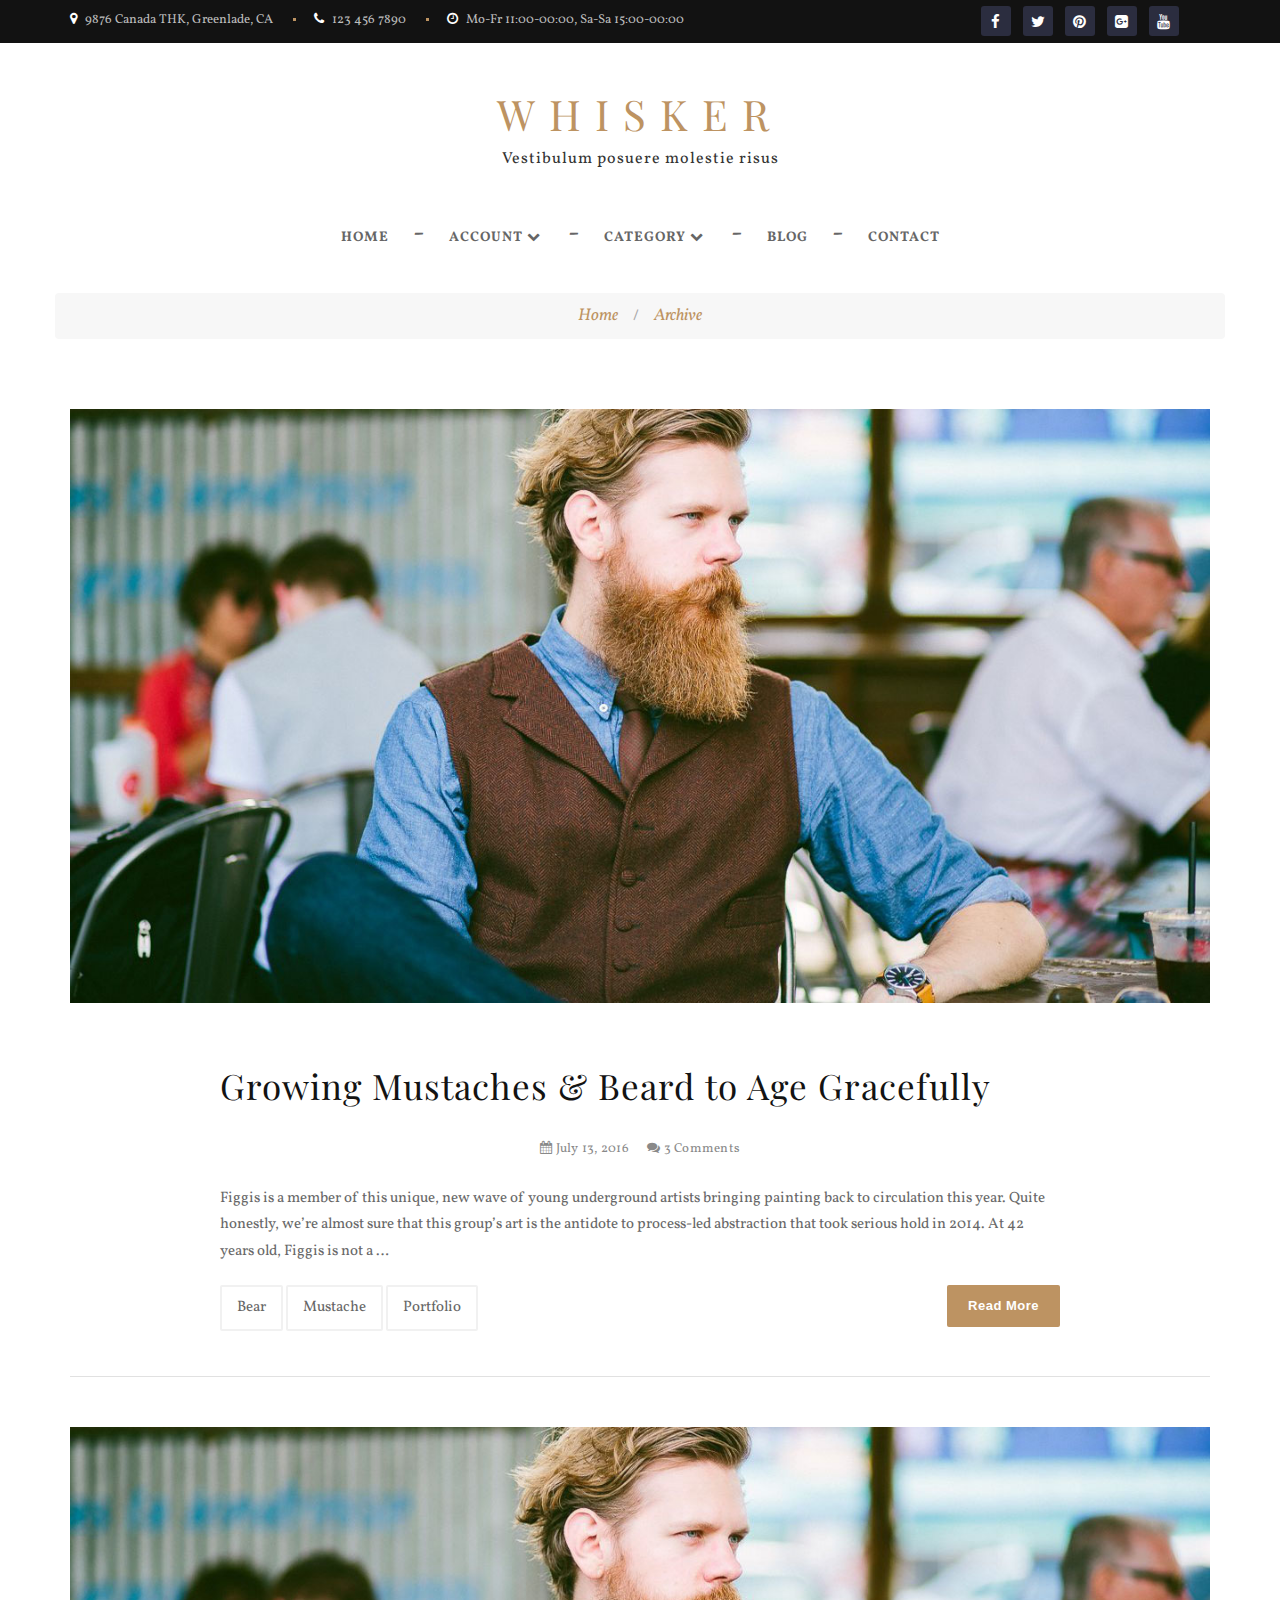
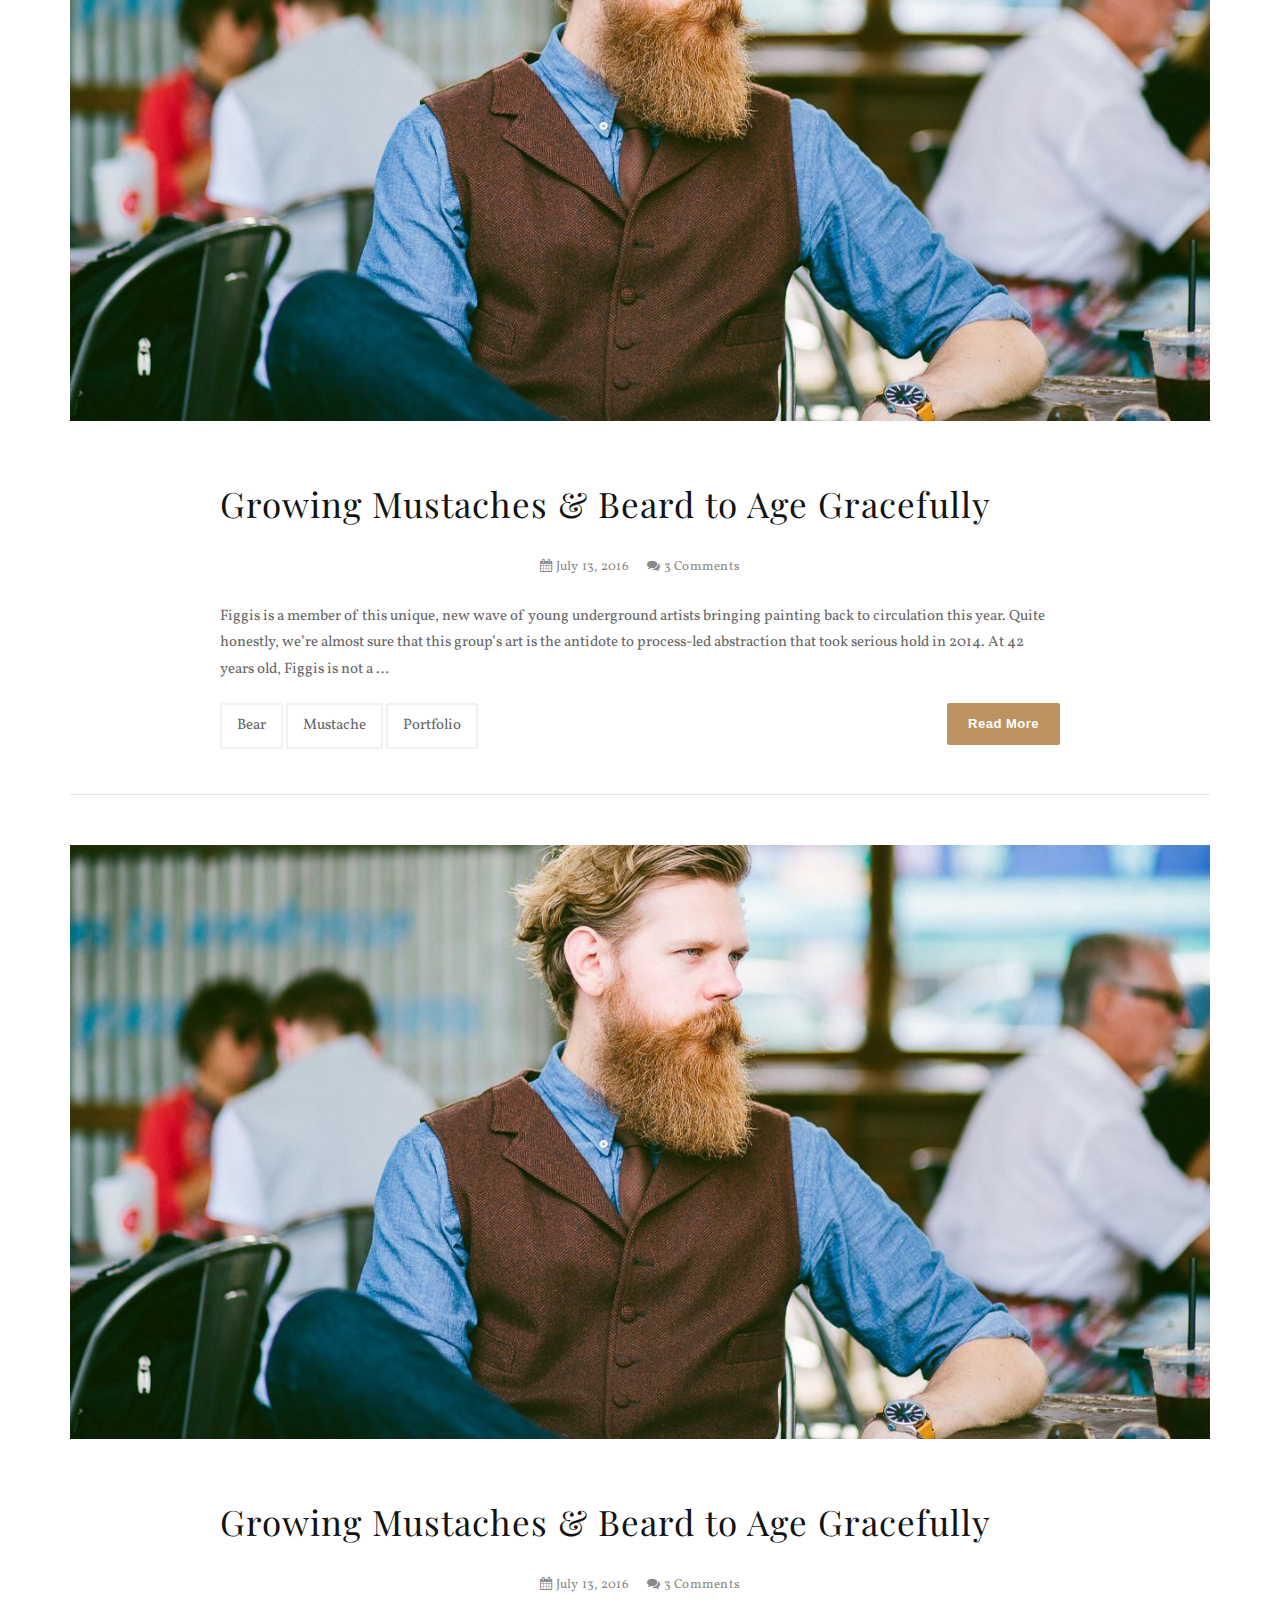
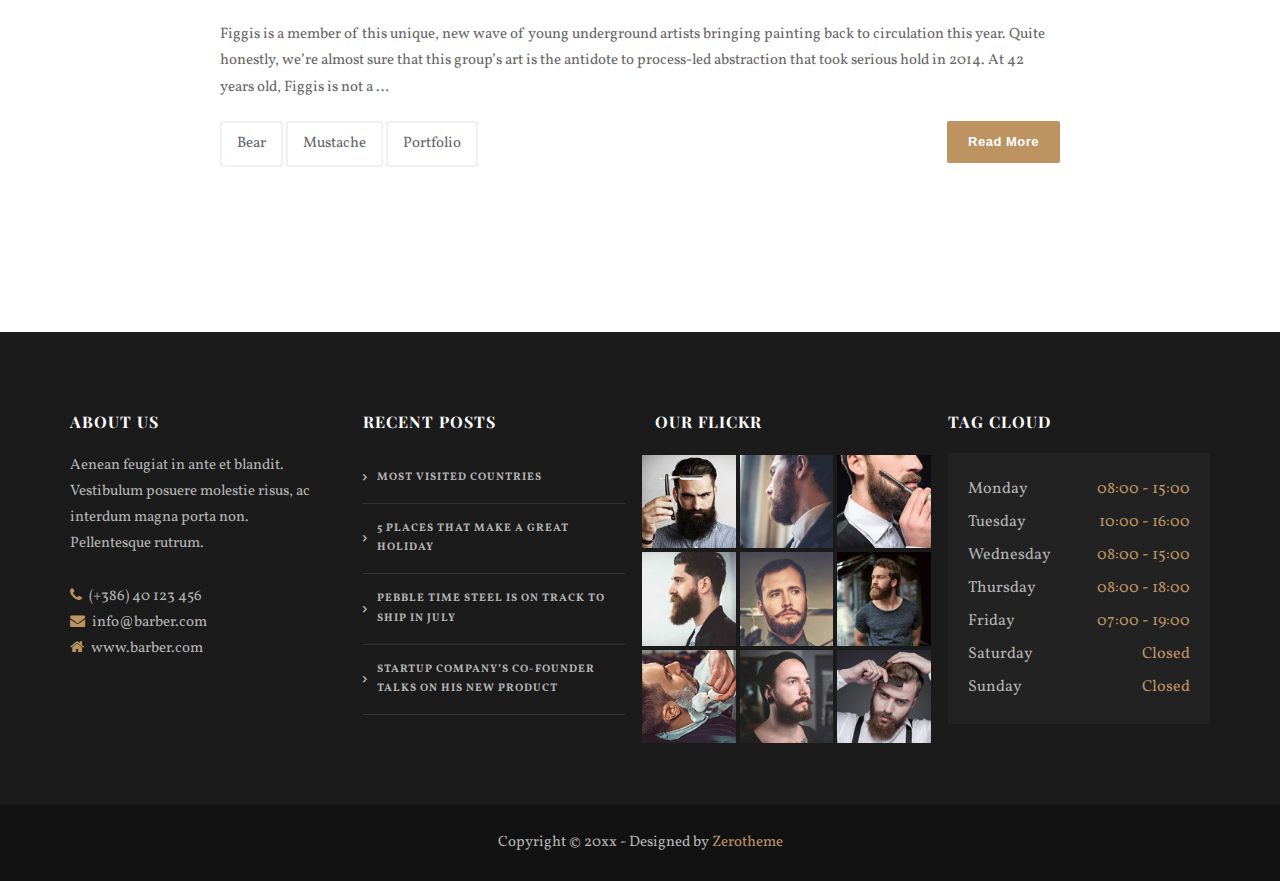
<file: realisation.html>
<!DOCTYPE html>
<html lang="en">
<head>
    <meta charset="utf-8" />
    <meta http-equiv="X-UA-Compatible" content="IE=edge" />
    <meta name="viewport" content="width=device-width, initial-scale=1" />
    <meta name="description" content="Free Bootstrap Themes by Zerotheme dot com - Free Responsive Html5 Templates">
    <meta name="author" content="https://www.Zerotheme.com">
	
    <title>GiTech | STARTUP</title>
	
    <!-- Bootstrap Core CSS -->
    <link href="css/bootstrap.min.css" rel="stylesheet" type="text/css">
	
	<!-- Custom CSS -->
	<link href="css/style.css" rel="stylesheet">
	
	<!-- Custom Fonts -->
    <link href="font-awesome/css/font-awesome.min.css" rel="stylesheet" type="text/css">
	
	<!-- jQuery and Modernizr-->
	<script src="js/jquery-2.1.1.js"></script>

	
	<!-- HTML5 Shim and Respond.js IE8 support of HTML5 elements and media queries -->
    <!-- WARNING: Respond.js doesn't work if you view the page via file:// -->
    <!--[if lt IE 9]>
        <script src="js/html5shiv.js"></script>
        <script src="js/respond.min.js"></script>
    <![endif]-->
</head>
<body>
<!--Top-->
	<div id="top">
		<div class="container">
			<div class="row">
				<div class="col-md-9 col-sm-6">
					<ul class="list-inline top-link link">
						<li><i class="fa fa-map-marker"></i> 9876 Canada THK, Greenlade, CA</li>
						<li><a href="contact.html"><i class="fa fa-phone"></i> 123 456 7890</a></li>
						<li><i class="fa fa-clock-o"></i> Mo-Fr 11:00-00:00, Sa-Sa 15:00-00:00</li>
					</ul>
				</div>
				<div class="col-md-3 col-sm-6">
					<ul class="list-inline top-social">
						<li><a href="#"><i class="fa fa-facebook"></i></a></li>
						<li><a href="#"><i class="fa fa-twitter"></i></a></li>
						<li><a href="#"><i class="fa fa-pinterest"></i></a></li>
						<li><a href="#"><i class="fa fa-google-plus-square"></i></a></li>
						<li><a href="#"><i class="fa fa-youtube"></i></a></li>
					</ul>
				</div>
			</div>
		</div>
	</div>
	<header>
		
		<div class="container text-center">
			<a class="site-branding" href="index.html">
				<h1 class="site-title">
					Whisker
				</h1>
				<p class="site-description">
					Vestibulum posuere molestie risus
				</p>
			</a><!-- .site-branding -->
		</div>
		
		<!--Navigation-->
		<nav id="menu" class="navbar">
			<div class="container">
				<div class="navbar-header">
						<button type="button" class="btn btn-navbar navbar-toggle" data-toggle="collapse" data-target=".navbar-ex1-collapse"><i class="fa fa-bars"></i></button>
					</div>
				<div class="collapse navbar-collapse navbar-ex1-collapse">
					<ul class="nav navbar-nav">
						<li><a href="index.html">Home</a></li>
						<li class="dropdown"><a href="#" class="dropdown-toggle" data-toggle="dropdown">Account <i class="fa fa-chevron-down"></i></a>
							<div class="dropdown-menu">
								<div class="dropdown-inner">
									<ul class="list-unstyled">
										<li><a href="#">Login</a></li>
										<li><a href="#">Register</a></li>
									</ul>
								</div>
							</div>
						</li>
						<li class="dropdown"><a href="#" class="dropdown-toggle" data-toggle="dropdown">Category <i class="fa fa-chevron-down"></i></a>
							<div class="dropdown-menu" style="margin-left: -203.625px;">
								<div class="dropdown-inner">
									<ul class="list-unstyled">
										<li><a href="archive.html">Text 301</a></li>
										<li><a href="archive.html">Text 302</a></li>
										<li><a href="archive.html">Text 303</a></li>
										<li><a href="archive.html">Text 304</a></li>
										<li><a href="archive.html">Text 305</a></li>
									</ul>
									<ul class="list-unstyled">
										<li><a href="archive.html">Text 306</a></li>
										<li><a href="archive.html">Text 307</a></li>
										<li><a href="archive.html">Text 308</a></li>
										<li><a href="archive.html">Text 309</a></li>
										<li><a href="archive.html">Text 310</a></li>
									</ul>
									<ul class="list-unstyled">
										<li><a href="archive.html">Text 311</a></li>
										<li><a href="archive.html">Text 312</a></li>
										<li><a href="archive.html#">Text 313</a></li>
										<li><a href="archive.html#">Text 314</a></li>
										<li><a href="archive.html">Text 315</a></li>
									</ul>
								</div>
							</div>
						</li>
						<li><a href="archive.html">Blog</a></li>
						<li><a href="contact.html">Contact</a></li>
					</ul>
				</div>
			</div>
		</nav>
		
	</header>
	<!-- /Section: intro -->
	
	<!-- /////////////////////////////////////////Content -->
	<div id="page-content">
		
		<!---------------Breadcrumb------------------>
		<ul class="breadcrumb container">
			<li><a href="index.html">Home</a></li>
			<li><a href="archive.html">Archive</a></li>
		</ul>
		
		<div class="box-content">
			<div class="container">
				<!-----------------Content-------------------->
				<article class="archive-post">
					<div class="wrap-post"><!--Start Box-->
						<div class="entry-header">
							<div class="entry-thumb">
								<div class="portfolio-box zoom-effect">
									<img src="images/showcase_bg.jpg" class="img-responsive" alt="">
								</div>
							</div>
						</div>
						<div class="entry-content clearfix">
							<h2 class="entry-title"><a href="single.html">Growing Mustaches & Beard to Age Gracefully</a></h2>
							<div class="entry-meta text-center">
								<a class="post-date" href="#"><i class="fa fa-calendar"></i> <time datetime="2016-07-13T15:05:12+00:00" title="2016-07-13T15:05:12+00:00">July 13, 2016</time> </a> 
								<a class="post-comment" href="#"><i class="fa fa-comments"></i> 3 Comments</a>
							</div>
							<p>Figgis is a member of this unique, new wave of young underground artists bringing painting back to circulation this year. Quite honestly, we’re almost sure that this group’s art is the antidote to process-led abstraction that took serious hold in 2014. At 42 years old, Figgis is not a …</p>
							<span class="tags-links">
								<a href="#" rel="tag">Bear</a>
								<a href="#" rel="tag">Mustache</a>
								<a href="#" rel="tag">Portfolio</a>
							</span>
							<a class="btn btn-skin pull-right" href="single.html">Read More</a>
						</div>
					</div>
				</article>
				<article class="archive-post">
					<div class="wrap-post"><!--Start Box-->
						<div class="entry-header">
							<div class="entry-thumb">
								<div class="portfolio-box zoom-effect">
									<img src="images/showcase_bg.jpg" class="img-responsive" alt="">
								</div>
							</div>
						</div>
						<div class="entry-content clearfix">
							<h2 class="entry-title"><a href="single.html">Growing Mustaches & Beard to Age Gracefully</a></h2>
							<div class="entry-meta text-center">
								<a class="post-date" href="#"><i class="fa fa-calendar"></i> <time datetime="2016-07-13T15:05:12+00:00" title="2016-07-13T15:05:12+00:00">July 13, 2016</time> </a> 
								<a class="post-comment" href="#"><i class="fa fa-comments"></i> 3 Comments</a>
							</div>
							<p>Figgis is a member of this unique, new wave of young underground artists bringing painting back to circulation this year. Quite honestly, we’re almost sure that this group’s art is the antidote to process-led abstraction that took serious hold in 2014. At 42 years old, Figgis is not a …</p>
							<span class="tags-links">
								<a href="#" rel="tag">Bear</a>
								<a href="#" rel="tag">Mustache</a>
								<a href="#" rel="tag">Portfolio</a>
							</span>
							<a class="btn btn-skin pull-right" href="single.html">Read More</a>
						</div>
					</div>
				</article>
				<article class="archive-post">
					<div class="wrap-post"><!--Start Box-->
						<div class="entry-header">
							<div class="entry-thumb">
								<div class="portfolio-box zoom-effect">
									<img src="images/showcase_bg.jpg" class="img-responsive" alt="">
								</div>
							</div>
						</div>
						<div class="entry-content clearfix">
							<h2 class="entry-title"><a href="single.html">Growing Mustaches & Beard to Age Gracefully</a></h2>
							<div class="entry-meta text-center">
								<a class="post-date" href="#"><i class="fa fa-calendar"></i> <time datetime="2016-07-13T15:05:12+00:00" title="2016-07-13T15:05:12+00:00">July 13, 2016</time> </a> 
								<a class="post-comment" href="#"><i class="fa fa-comments"></i> 3 Comments</a>
							</div>
							<p>Figgis is a member of this unique, new wave of young underground artists bringing painting back to circulation this year. Quite honestly, we’re almost sure that this group’s art is the antidote to process-led abstraction that took serious hold in 2014. At 42 years old, Figgis is not a …</p>
							<span class="tags-links">
								<a href="#" rel="tag">Bear</a>
								<a href="#" rel="tag">Mustache</a>
								<a href="#" rel="tag">Portfolio</a>
							</span>
							<a class="btn btn-skin pull-right" href="single.html">Read More</a>
						</div>
					</div>
				</article>
			</div>
		</div>
		
	</div>
		
	<footer>
		
		<div class="wrap-footer">
			<div class="container">
				<div class="row"> 
					<div class="col-footer footer-1 col-md-3">
						<h2 class="footer-title">About Us</h2>
						<div class="footer-content">
							Aenean feugiat in ante et blandit. Vestibulum posuere molestie risus, ac interdum magna porta non. Pellentesque rutrum. <br> <br> 
							<i class="fa fa-phone"> </i> (+386) 40 123 456 <br> 
							<i class="fa fa-envelope"> </i> info@barber.com  <br>
							<i class="fa fa-home"> </i> www.barber.com 
						</div>
					</div> 
					<div class="col-footer footer-2 col-md-3">
						<h2 class="footer-title">Recent Posts</h2>
						<div class="footer-content">
							<ul>
								<li><a href="#">MOST VISITED COUNTRIES</a></li>
								<li><a href="#">5 PLACES THAT MAKE A GREAT HOLIDAY</a></li>
								<li><a href="#">PEBBLE TIME STEEL IS ON TRACK TO SHIP IN JULY</a></li>
								<li><a href="#">STARTUP COMPANY&#8217;S CO-FOUNDER TALKS ON HIS NEW PRODUCT</a></li>
							</ul>
						</div>
					</div>
					<div class="col-footer footer-3 col-md-3">
						<h2 class="footer-title">OUR FLICKR</h2>
						<div class="footer-content">
							<div class="row">
								<div class="col-md-4 nopadding">
									<a href="#"><img src="images/11.jpg" /></a>
									<a href="#"><img src="images/12.jpg" /></a>
									<a href="#"><img src="images/10.jpg" /></a>
								</div>
								<div class="col-md-4 nopadding">
									<a href="#"><img src="images/13.jpg" /></a>
									<a href="#"><img src="images/14.jpg" /></a>
									<a href="#"><img src="images/15.jpg" /></a>
								</div>
								<div class="col-md-4 nopadding">
									<a href="#"><img src="images/16.jpg" /></a>
									<a href="#"><img src="images/17.jpg" /></a>
									<a href="#"><img src="images/18.jpg" /></a>
								</div>
							</div>
						</div>
					</div>
					<div class="col-footer footer-4 col-md-3">
						<h2 class="footer-title">Tag Cloud</h2>
						<div class="footer-content">
							<ul class="opening-times clearfix">
								<li>
									<span class="day"> Monday </span>
									<span class="time"> 08:00 - 15:00 </span>
								</li>
								<li>
									<span class="day"> Tuesday </span>
									<span class="time"> 10:00 - 16:00 </span>
								</li>
								<li>
									<span class="day"> Wednesday </span>
									<span class="time"> 08:00 - 15:00 </span>
								</li>
								<li>
									<span class="day"> Thursday </span>
									<span class="time"> 08:00 - 18:00 </span>
								</li>
								<li>
									<span class="day"> Friday </span>
									<span class="time"> 07:00 - 19:00 </span>
								</li>
								<li>
									<span class="day"> Saturday </span>
									<span class="time"> Closed </span>
								</li>
								<li>
									<span class="day"> Sunday </span>
									<span class="time"> Closed </span>
								</li>
							</ul>
						</div>
					</div>
				</div>
			</div>
		</div>
		<div class="bottom-footer">
			<div class="container">
				<div class="copyright text-center">
					<span>Copyright © 20xx - Designed by <a href="https://www.Zerotheme.com" target="_blank">Zerotheme</a></span>
				</div>
			</div>
		</div> 
	</footer>
	<!-- Footer -->
	
	<!-- JS -->
	<script src="js/bootstrap.min.js"></script>
	
</body>
</html>
</file>
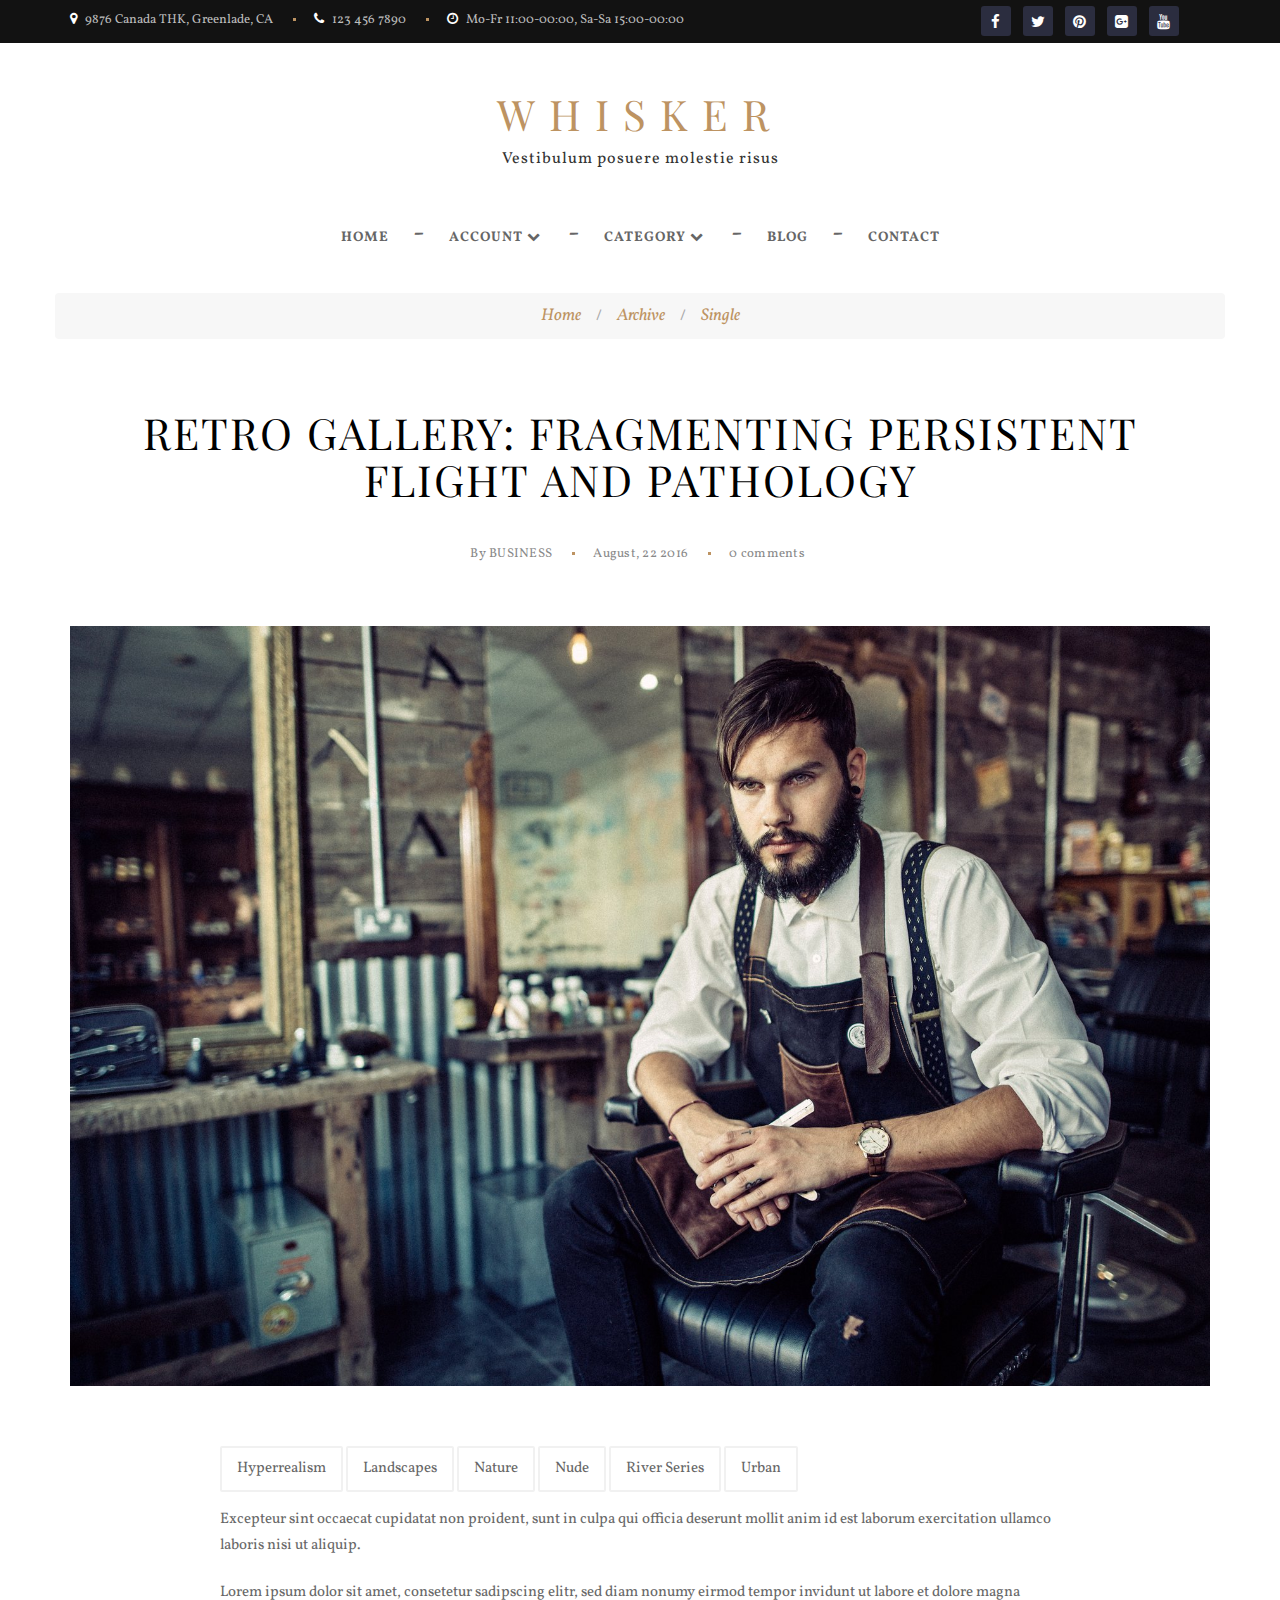
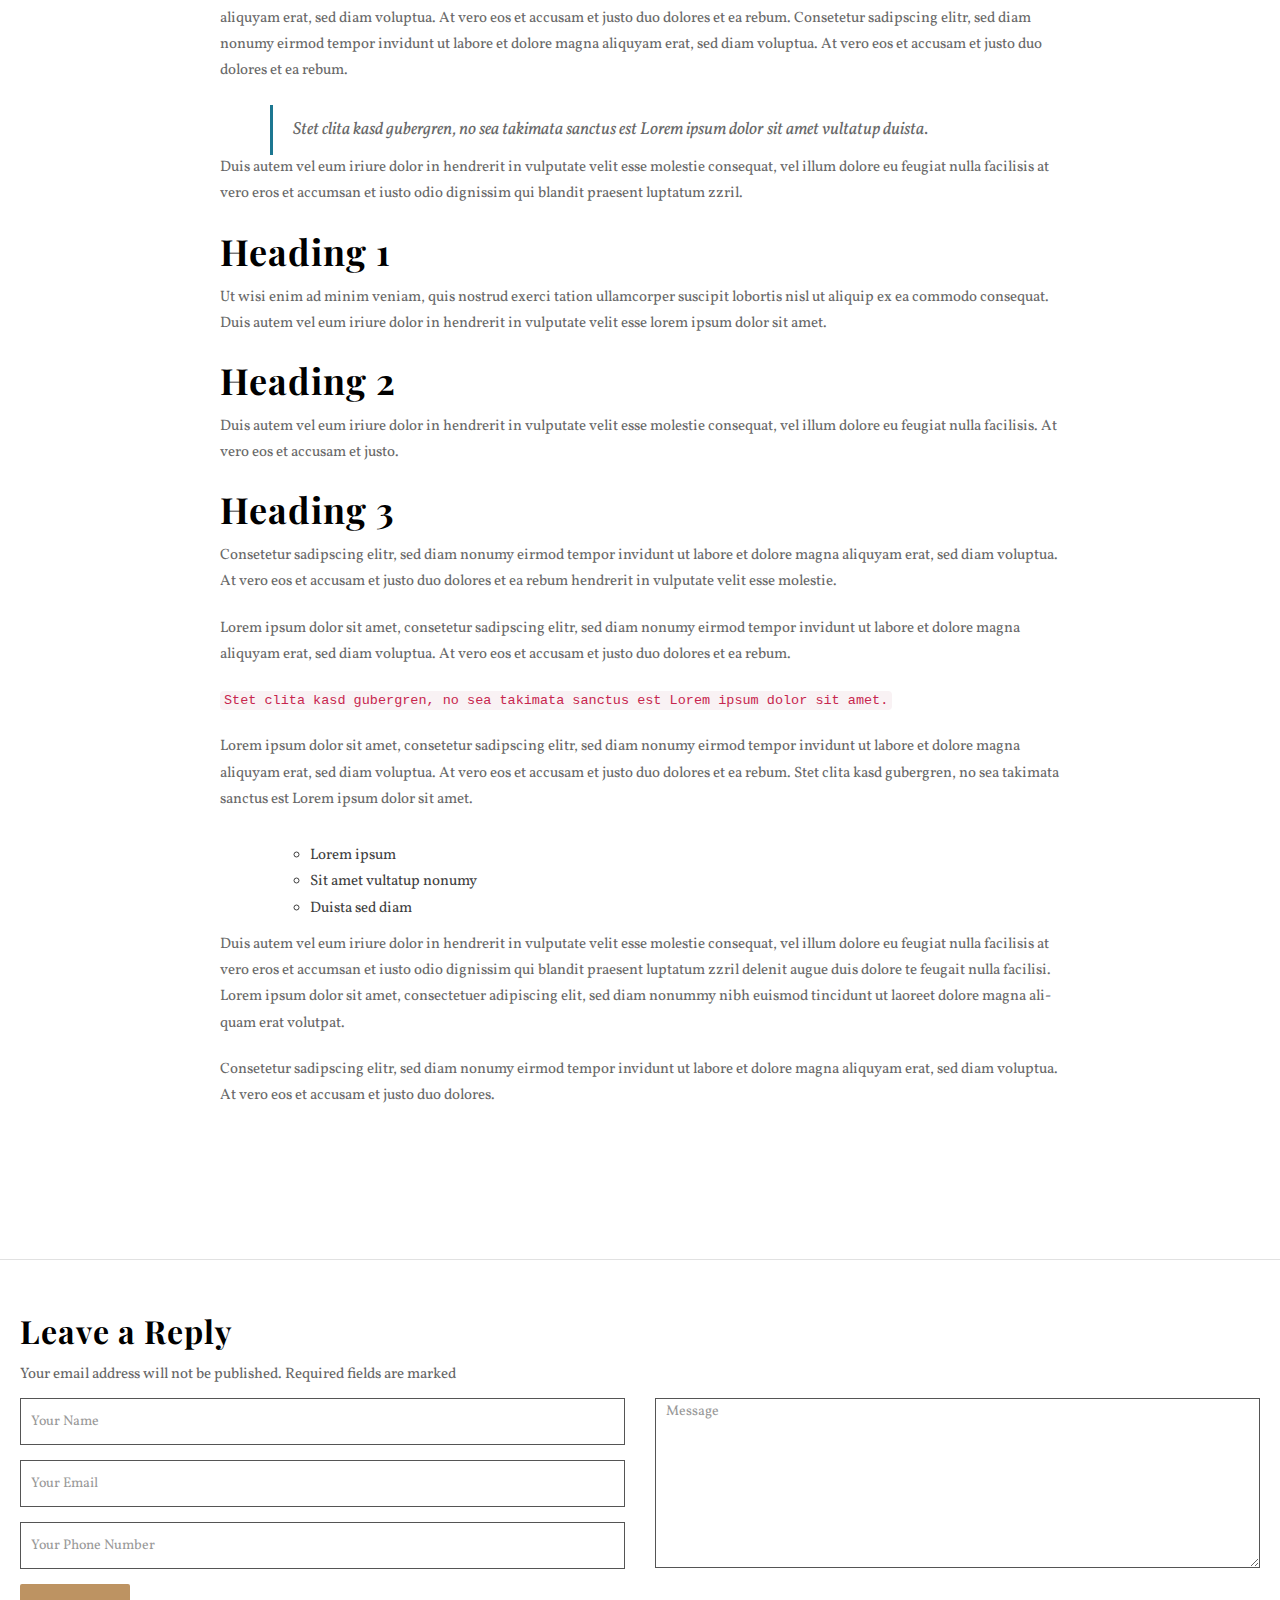
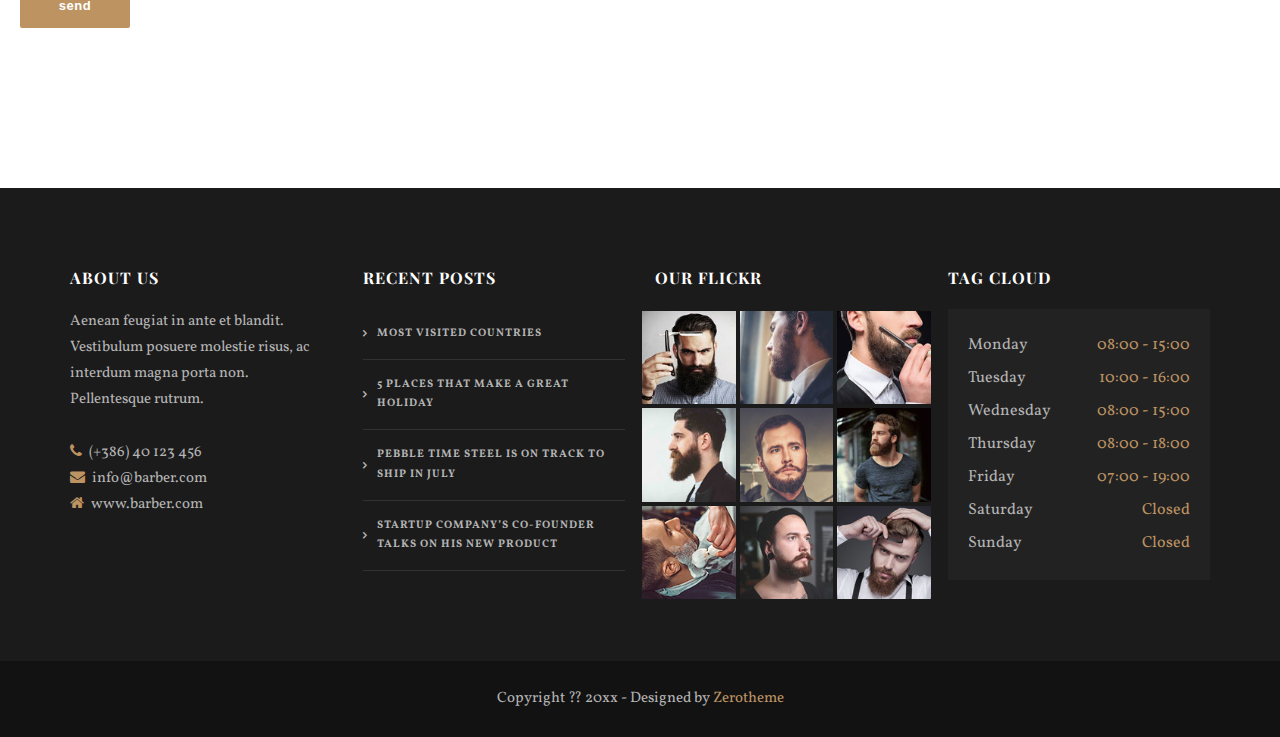
<file: single.html>
<!DOCTYPE html>
<html lang="en">
<head>
    <meta charset="utf-8" />
    <meta http-equiv="X-UA-Compatible" content="IE=edge" />
    <meta name="viewport" content="width=device-width, initial-scale=1" />
    <meta name="description" content="Free Bootstrap Themes by Zerotheme dot com - Free Responsive Html5 Templates">
    <meta name="author" content="https://www.Zerotheme.com">
	
    <title>Whisker | Free Bootstrap Chocolate Templates</title>
	
    <!-- Bootstrap Core CSS -->
    <link href="css/bootstrap.min.css" rel="stylesheet" type="text/css">
	
	<!-- Custom CSS -->
	<link href="css/style.css" rel="stylesheet">
	
	<!-- Custom Fonts -->
    <link href="font-awesome/css/font-awesome.min.css" rel="stylesheet" type="text/css">
	
	<!-- jQuery and Modernizr-->
	<script src="js/jquery-2.1.1.js"></script>

	
	<!-- HTML5 Shim and Respond.js IE8 support of HTML5 elements and media queries -->
    <!-- WARNING: Respond.js doesn't work if you view the page via file:// -->
    <!--[if lt IE 9]>
        <script src="js/html5shiv.js"></script>
        <script src="js/respond.min.js"></script>
    <![endif]-->
</head>
<body>
<!--Top-->
	<div id="top">
		<div class="container">
			<div class="row">
				<div class="col-md-9 col-sm-6">
					<ul class="list-inline top-link link">
						<li><i class="fa fa-map-marker"></i> 9876 Canada THK, Greenlade, CA</li>
						<li><a href="contact.html"><i class="fa fa-phone"></i> 123 456 7890</a></li>
						<li><i class="fa fa-clock-o"></i> Mo-Fr 11:00-00:00, Sa-Sa 15:00-00:00</li>
					</ul>
				</div>
				<div class="col-md-3 col-sm-6">
					<ul class="list-inline top-social">
						<li><a href="#"><i class="fa fa-facebook"></i></a></li>
						<li><a href="#"><i class="fa fa-twitter"></i></a></li>
						<li><a href="#"><i class="fa fa-pinterest"></i></a></li>
						<li><a href="#"><i class="fa fa-google-plus-square"></i></a></li>
						<li><a href="#"><i class="fa fa-youtube"></i></a></li>
					</ul>
				</div>
			</div>
		</div>
	</div>
	<header>
		
		<div class="container text-center">
			<a class="site-branding" href="index.html">
				<h1 class="site-title">
					Whisker
				</h1>
				<p class="site-description">
					Vestibulum posuere molestie risus
				</p>
			</a><!-- .site-branding -->
		</div>
		
		<!--Navigation-->
		<nav id="menu" class="navbar">
			<div class="container">
				<div class="navbar-header">
						<button type="button" class="btn btn-navbar navbar-toggle" data-toggle="collapse" data-target=".navbar-ex1-collapse"><i class="fa fa-bars"></i></button>
					</div>
				<div class="collapse navbar-collapse navbar-ex1-collapse">
					<ul class="nav navbar-nav">
						<li><a href="index.html">Home</a></li>
						<li class="dropdown"><a href="#" class="dropdown-toggle" data-toggle="dropdown">Account <i class="fa fa-chevron-down"></i></a>
							<div class="dropdown-menu">
								<div class="dropdown-inner">
									<ul class="list-unstyled">
										<li><a href="#">Login</a></li>
										<li><a href="#">Register</a></li>
									</ul>
								</div>
							</div>
						</li>
						<li class="dropdown"><a href="#" class="dropdown-toggle" data-toggle="dropdown">Category <i class="fa fa-chevron-down"></i></a>
							<div class="dropdown-menu" style="margin-left: -203.625px;">
								<div class="dropdown-inner">
									<ul class="list-unstyled">
										<li><a href="archive.html">Text 301</a></li>
										<li><a href="archive.html">Text 302</a></li>
										<li><a href="archive.html">Text 303</a></li>
										<li><a href="archive.html">Text 304</a></li>
										<li><a href="archive.html">Text 305</a></li>
									</ul>
									<ul class="list-unstyled">
										<li><a href="archive.html">Text 306</a></li>
										<li><a href="archive.html">Text 307</a></li>
										<li><a href="archive.html">Text 308</a></li>
										<li><a href="archive.html">Text 309</a></li>
										<li><a href="archive.html">Text 310</a></li>
									</ul>
									<ul class="list-unstyled">
										<li><a href="archive.html">Text 311</a></li>
										<li><a href="archive.html">Text 312</a></li>
										<li><a href="archive.html#">Text 313</a></li>
										<li><a href="archive.html#">Text 314</a></li>
										<li><a href="archive.html">Text 315</a></li>
									</ul>
								</div>
							</div>
						</li>
						<li><a href="archive.html">Blog</a></li>
						<li><a href="contact.html">Contact</a></li>
					</ul>
				</div>
			</div>
		</nav>
		
	</header>
	<!-- /Section: intro -->
	
	<!-- /////////////////////////////////////////Content -->
	<div id="page-content">
	
		<!---------------Breadcrumb------------------>
		<ul class="breadcrumb container">
			<li><a href="index.html">Home</a></li>
			<li><a href="archive.html">Archive</a></li>
			<li><a href="single.html">Single</a></li>
		</ul>
		
		<div class="box-content">
			<div class="container">
				<!-----------------Content-------------------->
				<article class="single-post">
					
						<div class="entry-header text-center">
							<h1 class="entry-title">RETRO GALLERY: FRAGMENTING PERSISTENT FLIGHT AND PATHOLOGY</h1>
							<span class="entry-meta">
								<ul class="list-inline link">
									<li>By <a href="#">BUSINESS</a></li>
									<li><a href="#">August, 22 2016</a></li>
									<li><a href="#">0 comments</a></li>
								</ul>
							</span>
						</div>
						<div class="post-thumbnail-wrap">
							<div class="portfolio-box zoom-effect">
								<img src="images/single.jpg" class="img-responsive" alt="">
							</div>
						</div>
						<div class="entry-content">
							<span class="tags-links">
								<a href="#" rel="tag">Hyperrealism</a>
								<a href="#" rel="tag">Landscapes</a>
								<a href="#" rel="tag">Nature</a>
								<a href="#" rel="tag">Nude</a>
								<a href="#" rel="tag">River Series</a>
								<a href="#" rel="tag">Urban</a>
							</span>
							<div class="excerpt"><p>Excepteur sint occaecat cupidatat non proident, sunt in culpa qui officia deserunt mollit anim id est laborum exercitation ullamco laboris nisi ut aliquip.</p></div>
							<p>Lorem ipsum dolor sit amet, consetetur sadipscing elitr, sed diam nonumy eirmod tempor invidunt ut labore et dolore magna aliquyam erat, sed diam voluptua. At vero eos et accusam et justo duo dolores et ea rebum. Consetetur sadipscing elitr, sed diam nonumy eirmod tempor invidunt ut labore et dolore magna aliquyam erat, sed diam voluptua. At vero eos et accusam et justo duo dolores et ea rebum.</p>
							<blockquote><p>Stet clita kasd gubergren, no sea takimata sanctus est Lorem ipsum dolor sit amet vultatup duista.</p></blockquote>
							<p>Duis autem vel eum iriure dolor in hendrerit in vulputate velit esse molestie consequat, vel illum dolore eu feugiat nulla facilisis at vero eros et accumsan et iusto odio dignissim qui blandit praesent luptatum zzril.</p>
							<h2>Heading 1</h2>
							<p>Ut wisi enim ad minim veniam, quis nostrud exerci tation ullamcorper suscipit lobortis nisl ut aliquip ex ea commodo consequat. Duis autem vel eum iriure dolor in hendrerit in vulputate velit esse lorem ipsum dolor sit amet.</p>
							<h2>Heading 2</h2>
							<p>Duis autem vel eum iriure dolor in hendrerit in vulputate velit esse molestie consequat, vel illum dolore eu feugiat nulla facilisis. At vero eos et accusam et justo.</p>
							<h2>Heading 3</h2>
							<p>Consetetur sadipscing elitr, sed diam nonumy eirmod tempor invidunt ut labore et dolore magna aliquyam erat, sed diam voluptua. At vero eos et accusam et justo duo dolores et ea rebum hendrerit in vulputate velit esse molestie.</p>
							<p>Lorem ipsum dolor sit amet, consetetur sadipscing elitr, sed diam nonumy eirmod tempor invidunt ut labore et dolore magna aliquyam erat, sed diam voluptua. At vero eos et accusam et justo duo dolores et ea rebum.</p>
							<p><code>Stet clita kasd gubergren, no sea takimata sanctus est Lorem ipsum dolor sit amet.</code></p>
							<p>Lorem ipsum dolor sit amet, consetetur sadipscing elitr, sed diam nonumy eirmod tempor invidunt ut labore et dolore magna aliquyam erat, sed diam voluptua. At vero eos et accusam et justo duo dolores et ea rebum. Stet clita kasd gubergren, no sea takimata sanctus est Lorem ipsum dolor sit amet.</p>
							<div class="note">
							  <ol>
								<li>Lorem ipsum</li>
								<li>Sit amet vultatup nonumy</li>
								<li>Duista sed diam</li>
							  </ol>
							  <div class="clear"></div>
							</div>
							<p>Duis autem vel eum iriure dolor in hendrerit in vulputate velit esse molestie consequat, vel illum dolore eu feugiat nulla facilisis at vero eros et accumsan et iusto odio dignissim qui blandit praesent luptatum zzril delenit augue duis dolore te feugait nulla facilisi. Lorem ipsum dolor sit amet, consectetuer adipiscing elit, sed diam nonummy nibh euismod tincidunt ut laoreet dolore magna aliquam erat volutpat.</p>
							<p>Consetetur sadipscing elitr, sed diam nonumy eirmod tempor invidunt ut labore et dolore magna aliquyam erat, sed diam voluptua. At vero eos et accusam et justo duo dolores.</p>
						</div>
					
				</article>
			</div>	
			<div class="container-fluid">
				<div class="row">
					<!-----------------Comments-are-------------------->
					<div class="comments-are">
						<div id="comment">
							<h3>Leave a Reply</h3>
							<span>Your email address will not be published. Required fields are marked </span>
							<form name="formcomment" method="post" action="">
								<div class="row">
									<div class="col-md-6">
										<div class="form-group">
											<input type="text" class="form-control input-lg" name="name" id="name" placeholder="Your Name" required="required" />
										</div>
										<div class="form-group">
											<input type="email" class="form-control input-lg" name="email" id="email" placeholder="Your Email" required="required" />
										</div>
										<div class="form-group">
											<input type="number" class="form-control input-lg" name="phone" id="phone" placeholder="Your Phone Number" required="required" />
										</div>
									</div>
									<div class="col-md-6">
										<div class="form-group">
											<textarea name="message" id="message" class="form-control" rows="4" cols="25" required="required" placeholder="Message"></textarea>
										</div>	
									</div>
								</div>
								<button type="submit" class="btn btn-skin btn-sm" name="submitcomment">send</button>
							</form>
						</div>
					</div>
				</div>
			</div>
			
		</div>
		
	</div>
		
	<footer>
		
		<div class="wrap-footer">
			<div class="container">
				<div class="row"> 
					<div class="col-footer footer-1 col-md-3">
						<h2 class="footer-title">About Us</h2>
						<div class="footer-content">
							Aenean feugiat in ante et blandit. Vestibulum posuere molestie risus, ac interdum magna porta non. Pellentesque rutrum. <br> <br> 
							<i class="fa fa-phone"> </i> (+386) 40 123 456 <br> 
							<i class="fa fa-envelope"> </i> info@barber.com  <br>
							<i class="fa fa-home"> </i> www.barber.com 
						</div>
					</div> 
					<div class="col-footer footer-2 col-md-3">
						<h2 class="footer-title">Recent Posts</h2>
						<div class="footer-content">
							<ul>
								<li><a href="#">MOST VISITED COUNTRIES</a></li>
								<li><a href="#">5 PLACES THAT MAKE A GREAT HOLIDAY</a></li>
								<li><a href="#">PEBBLE TIME STEEL IS ON TRACK TO SHIP IN JULY</a></li>
								<li><a href="#">STARTUP COMPANY&#8217;S CO-FOUNDER TALKS ON HIS NEW PRODUCT</a></li>
							</ul>
						</div>
					</div>
					<div class="col-footer footer-3 col-md-3">
						<h2 class="footer-title">OUR FLICKR</h2>
						<div class="footer-content">
							<div class="row">
								<div class="col-md-4 nopadding">
									<a href="#"><img src="images/11.jpg" /></a>
									<a href="#"><img src="images/12.jpg" /></a>
									<a href="#"><img src="images/10.jpg" /></a>
								</div>
								<div class="col-md-4 nopadding">
									<a href="#"><img src="images/13.jpg" /></a>
									<a href="#"><img src="images/14.jpg" /></a>
									<a href="#"><img src="images/15.jpg" /></a>
								</div>
								<div class="col-md-4 nopadding">
									<a href="#"><img src="images/16.jpg" /></a>
									<a href="#"><img src="images/17.jpg" /></a>
									<a href="#"><img src="images/18.jpg" /></a>
								</div>
							</div>
						</div>
					</div>
					<div class="col-footer footer-4 col-md-3">
						<h2 class="footer-title">Tag Cloud</h2>
						<div class="footer-content">
							<ul class="opening-times clearfix">
								<li>
									<span class="day"> Monday </span>
									<span class="time"> 08:00 - 15:00 </span>
								</li>
								<li>
									<span class="day"> Tuesday </span>
									<span class="time"> 10:00 - 16:00 </span>
								</li>
								<li>
									<span class="day"> Wednesday </span>
									<span class="time"> 08:00 - 15:00 </span>
								</li>
								<li>
									<span class="day"> Thursday </span>
									<span class="time"> 08:00 - 18:00 </span>
								</li>
								<li>
									<span class="day"> Friday </span>
									<span class="time"> 07:00 - 19:00 </span>
								</li>
								<li>
									<span class="day"> Saturday </span>
									<span class="time"> Closed </span>
								</li>
								<li>
									<span class="day"> Sunday </span>
									<span class="time"> Closed </span>
								</li>
							</ul>
						</div>
					</div>
				</div>
			</div>
		</div>
		<div class="bottom-footer">
			<div class="container">
				<div class="copyright text-center">
					<span>Copyright ?? 20xx - Designed by <a href="https://www.Zerotheme.com" target="_blank">Zerotheme</a></span>
				</div>
			</div>
		</div> 
	</footer>
	<!-- Footer -->
	
	<!-- JS -->
	<script src="js/bootstrap.min.js"></script>
	
</body>
</html>
</file>
<file: css/style.css>
/*
Free Bootstrap Themes : https://www.Zerotheme.com
*/

/* ==== Google font ==== */
@import url('https://fonts.googleapis.com/css?family=Satisfy');
@import url('https://fonts.googleapis.com/css?family=Montserrat');

@import url('https://fonts.googleapis.com/css?family=Roboto:300,400');
@import url('https://fonts.googleapis.com/css?family=Vollkorn:400,700');
@import url('https://fonts.googleapis.com/css?family=Playfair+Display:400,700');
/* ---------------------------------------------------------------------------- */
/* ------------------------------------Html-Body------------------------------- */
/* ---------------------------------------------------------------------------- */
body {font-family: 'Vollkorn', serif;font-weight: 300;color: #666;background-color: #fff;font-size: 15px;line-height: 1.75;hyphens: auto;overflow-wrap: break-word;}
html, body {width:100%; padding:0; margin:0;}

::-moz-selection{background: #BD9362 none repeat scroll 0 0;color: #fff;text-shadow:none}
::selection{background: #BD9362 none repeat scroll 0 0;color: #fff;text-shadow:none}
/* ---------------------------------------------------------------------------- */
/* ---------------------------------------------------------------------------- */
/* ---------------------------------------------------------------------------- */
html { -webkit-text-size-adjust: none;}
.video embed,.video object,.video iframe { width: 100%;  height: auto;}
img{max-width:100%;	height: auto;width: auto\9; /* ie8 */}

h1,h2,h3,h4,h5,h6 {font-weight: 700;color: #000;font-family: 'Playfair Display', serif;letter-spacing: 1px;line-height: 1.3;}

h1 {font-size: 38px;}
h2 {font-size: 36px;}
h3 {font-size: 32px;}
h4 {font-size: 28px;}
h5 {font-size: 24px;}
h6 {font-size: 20px;font-weight: 400;}



p {margin: 0 0 20px;}

a {color: #fff;-webkit-transition: all .2s ease-in-out;-moz-transition: all .2s ease-in-out;transition: all .2s ease-in-out;}
a:hover,
a:focus {text-decoration: none;color:#BD9362;}

button {border: none;outline: 0;}
ul li{list-style: none;}
input:not([type]), input[type="color"], input[type="email"], input[type="number"], input[type="password"], input[type="tel"], input[type="url"], input[type="text"], input[type="search"], textarea, .form-control, select {
    border-radius: 0 0 0 0;
    box-shadow: none;
    color: #999999;
    display: block;
    font-size: 14px;
    font-weight: normal;
    height: 47px;
    line-height: 1.2;
    margin: 10px 0;
    outline: medium none;
    padding: 5px 10px;
    transition: border-color 0.2s ease-in-out 0s, color 0.2s ease-in-out 0s;
    width: 100%;
	background-color: #fff;
    border: 1px solid #555;
}

.center{text-align: center; margin: 0 auto;}
.f-right{float: right;}
.f-left{float: left;}
.t-right{text-align: right;}
.t-left{text-align: left;}

.post{}
.post:after, .post:before, article:after, article:before, section:after, section:before{clear: both; content: '\0020'; display: block; visibility: hidden; width: 0; height: 0;}

.clear{content: "\0020"; display: block; height: 0; clear: both; visibility: hidden; }
.clearfix:after, .clearfix:before{clear: both; content: '\0020'; display: block; visibility: hidden; width: 0; height: 0;}

.nopadding {padding: 0 !important;margin: 0 !important;}

/* --Line-- */
hr.line { margin: 15px auto; padding: 0; max-width: 90px;border: 0; border-top: solid 5px #ddd;text-align: center;}

/* --Page-- */
body.index-page {}
body.sub-page {padding-top: 30px;background-color: #F9F9F9;}
body.sub-page .logo {margin: 110px 0 80px;background: url(../images/bg.jpg) fixed; padding: 30px 0 50px;}

/* ---------------------------------------------------------------------------- */
/* ----------------------------------Top-Site---------------------------------- */
/* ---------------------------------------------------------------------------- */
#top {background: #121212;padding: 2px 0 0; color: #bdbdbd;font-size:13px;}
#top ul.top-link {margin-top: 7px;}

.link{}
.link i.fa{color:#fff;margin-right: 5px;}
.link a{display:inline-block;text-decoration:none;color: #bdbdbd;}
.link a:hover{color:#BD9362}
.link  li:after{content:'';margin: 0 5px 2px 20px;display:inline-block;width:3px;height:3px;background-color:#BD9362}
.link  li:last-child:after{content:'';margin-right:0px;margin-left:0;display:none}
.link  li ul{display:none}

#top .top-social{font-size: 20px; text-align: center;}
#top ul.top-social{margin: 3px 0 0;}
#top ul.top-social  li{height: 38px; width: 38px; }
#top ul.top-social a i{font-size: 15px;color: #fff;line-height: 2.1;height: 30px; width: 30px;border-radius: 3px;background-color: #2B2D3F;}
#top ul.top-social a i:hover{background-color:#fff;color: #2B2D3F;}

/* ---------------------------------------------------------------------------- */
/* -------------------------------Header-Styles-------------------------------- */
/* ---------------------------------------------------------------------------- */
header{/*background-color: ;*/}
header.sub-header{background:#1D2027;min-height: 120px;}

/* Site Branding */
a.site-branding {text-align: center;color: #333;margin: 50px auto 20px;height: auto;padding: 0;display: inline-block;}
h1.site-title, .site-title a {letter-spacing: 14px;color: #BD9362;margin: 0;text-transform: uppercase;font-size: 42px;font-weight: 300;line-height: 1;}
p.site-description{margin: 10px 0 0;font-size: 16px;letter-spacing: 1px;}


/* Carousel Header Styles */
.carousel-inner img {width: 100%;}
.carousel-control {width: 0;}
.carousel-control.left,
.carousel-control.right {opacity: 1;filter: alpha(opacity=100);background-image: none;background-repeat: no-repeat;text-shadow: none;}
.carousel-control .glyphicon-chevron-left, 
.carousel-control .glyphicon-chevron-right, 
.carousel-control .icon-prev, 
.carousel-control .icon-next {position: absolute;top: 45%;z-index: 5;display: inline-block;}
.carousel-control .glyphicon-chevron-left,
.carousel-control .icon-prev {left: 30px;}
.carousel-control .glyphicon-chevron-right,
.carousel-control .icon-next {right: 30px;}
.carousel-control.left span:hover,
.carousel-control.right span:hover {opacity: .7;filter: alpha(opacity=70);}

.carousel-indicators .active {background-color: #ffffff;}
.carousel-indicators {bottom: 55px;}

.carousel-inner > .item {margin-left:0;margin-top:0;margin-bottom:0;padding-left: 0;width: 100%;height: auto;}
.carousel-inner > .item > img,
.carousel-inner > .item > a > img {display: block;max-width: 100%;height: auto;margin-left:0;padding-left: 0;}

/* Header Text Styles */
.header-text {color: #fff;text-shadow: 2px 2px #111;position: absolute;top: 25%;left: 1.8%;right: auto;width: 96.66666666666666%;}

.header-text span{font-family: 'Satisfy', cursive;color: #e6be99;line-height: 1.2;font-size: 46px;margin-bottom: 14px;display: block;}
.header-text h1{margin-top: 0;margin-bottom: 0;text-transform: uppercase;color: #fff;font-size: 44px;letter-spacing: 5px;font-family: 'Montserrat', sans-serif;}

.header-text p{ margin-bottom: 50px;font-size: 22px;margin-bottom: 17px;color: #fff;}
.header-text .btn-primary{background-color: #BD9362;border:none;padding: 15px 33px;border-radius: 25px;font-weight: 700;font-size: 17px;color: #fff;text-shadow: none;text-transform: uppercase;}

@media  (max-width: 767px) { 
    .header-text {top: 15%;}
	.header-text h1{margin-top: 0;margin-bottom: 0;font-size: 34px;}
	.header-text span{font-size: 25px;margin-bottom: 11px;}
	.header-text p{ margin-bottom: 20px;font-size: 14px;}
	.header-text a.btn-primary{padding: 13px 28px;font-size: 15px;}
	
	.carousel-indicators {display: none;}
}
@media (max-width: 467px) { 
    .header-text {top: 10%;}
	.header-text h1{font-size: 20px;}
	.header-text span{font-size: 18px;margin-bottom: 8px;}
	.header-text p{ margin-bottom: 5px;font-size: 11px;}
	.header-text a.btn-primary{padding: 10px 22px;font-size: 11px;}
}


/* ---------------------------------------------------------------------------- */
/* ------------------------------------Menu------------------------------------ */
/* ---------------------------------------------------------------------------- */
/* ---------------------------------------------------------------------------- */
/* ------------------------------------Menu------------------------------------ */
/* ---------------------------------------------------------------------------- */
#menu {border-radius: 0;z-index: 99;background: #fff;margin: 20px 0 30px;}
#menu.affix {position: fixed;top: 0;width: 100%}
#menu .navbar-collapse{padding:0;}
#menu .dropdown-menu {background-color: #333;border:none;border-radius: 0;box-shadow: none;}
#menu ul.nav .dropdown-menu li a{color: #fff;text-transform: none;}
#menu ul.nav .dropdown-menu li a:hover{color: #BD9362;}
#menu .dropdown-inner {display: table;}
#menu .dropdown-inner ul {display: table-cell;}
#menu .dropdown-inner a {min-width: 160px;display: block;padding: 3px 20px;clear: both;line-height: 20px;color: #000;margin: 0 5px;}
#menu li.dropdown:hover>a, #menu li.dropdown:focus>a, #menu li.dropdown:active>a{}

#menu ul.nav li a{color: #666;padding: 14px 19px;font-size: 14px;letter-spacing: 1px;display: inline-block;font-weight: bold;text-transform: uppercase}
#menu ul.nav li::after{content: "-";padding: 0 5px;font-size: 28px;line-height: 1;}

#menu ul.nav li:last-child::after,
#menu ul.nav .dropdown-menu li::after{content:'';padding: 0px;display:none}
#menu ul.nav li.dropdown a{}
#menu .nav > li > a:hover, #menu .nav > li > a:focus{background: none;color: #BD9362;}

#menu i.fa{font-size: 13px;padding-bottom: 2px;}
#menu .btn-navbar {font-size: 20px;color: #FFF;padding: 5px 15px;float: right;border: 3px solid #fff;}

@media  (max-width: 767px){
	#menu {background-color: #000;margin-bottom: 0;}
	#menu div.dropdown-inner > ul.list-unstyled {display: block;}
	#menu .dropdown-inner a {width: 100%;color: #fff;}
	#menu div.dropdown-menu {margin-left: 0 !important;	padding-bottom: 10px;background-color: rgba(0, 0, 0, 0.1);}
	#menu ul.nav li{padding-left: 10px;}
	#menu ul.nav li::after{content: "";padding: 0;}
	#menu div.dropdown-menu {margin-left: 0 !important;	padding-bottom: 10px;background-color: #111;}
}

@media  (min-width: 768px) {
    #menu.navbar{padding: 0;height: auto;}
	#menu .dropdown:hover .dropdown-menu {display: block;}
}

/* center menu bootstrap */
@media (min-width:992px) { 
	/* From max to 992px */
	.nav.navbar-nav {left: 50%;}
	.nav.navbar-nav > li {right: 50%;}
 }
@media only screen and (min-width: 768px) and (max-width: 992px){
	/* From 992px to 768px */
	.nav.navbar-nav {left: 15%;}
	.nav.navbar-nav > li {right: 15%;}
}
@media (min-width:768px) { 
	/* From max to 768px */
	.nav.navbar-nav li {text-align: left}
	.nav.navbar-nav {clear: left;float: left;margin: 0;padding: 0;position: relative;text-align: center;}
	.nav.navbar-nav > li {position: relative;}
}


/* ---------------------------------------------------------------------------- */
/* -------------------------------------Content-------------------------------- */
/* ---------------------------------------------------------------------------- */
#page-content{}

/* ---HomePage--- */
.box-content {padding: 70px 0;}
.box-content .heading{margin-bottom: 20px; text-align: center;}
.box-content .heading h2{ font-weight: 300;font-size: 56px;margin-top: 0;}
.box-content .heading .intro{color: #898989;font-size: 20px;}

.box-content.box-style-0{background: #243548;}
.box-content.box-style-1{background-attachment:fixed; background-image: url(../images/bg-2.jpg); background-color: #222;color:#fff;}
.box-content.box-style-2{background-image: url(../images/home-6.png);background-position: 80% top;background-repeat: no-repeat;background-color: #F8F9F1;}
.box-content.box-style-3{background: url(../images/bg.jpg) center center fixed;color:#fff;}

/* ---------------------------------------------------------------------------- */
/* -------------------------------------Box 1---------------------------------- */
/* ---------------------------------------------------------------------------- */
.box-content.box-1 {text-align: center;}
.box-content.box-1 p.text{margin: 50px 0;padding: 0 95px;font-size: 18px}


/* ---------------------------------------------------------------------------- */
/* -------------------------------------Box 2---------------------------------- */
/* ---------------------------------------------------------------------------- */
.box-content.box-2 {background: #ec9f0e60;text-align: center;padding: 110px 0;}
.box-content.box-2 .slides-times li.li-time {background: #BD9362;border-radius: 50%;color: #fff;display: inline-block;height: 140px;margin-bottom: 30px;margin-right: 28px;text-align: center;width: 140px;padding-top: 40px;}
.box-content.box-2 .slides-times li.li-time:last-child{margin-right: 0;}
/*.box-content.box-2 .slides-times li.ds_close{background: #343434 !important;}*/
.box-content.box-2 .ds_day {font-weight: bold;font-size: 42px;line-height: 1;text-transform: uppercase;}

.texte{
	color: white;
	font-style: oblique;
	font-family: Cambria, Cochin, Georgia, Times, 'Times New Roman', serif;
}

.texte-1{
	color: black;
	font-style: oblique;
	font-family: Cambria, Cochin, Georgia, Times, 'Times New Roman', serif;
}

.border {
	height: 230px;
	width: auto;
	border-radius: 50%;
}
.btn-secondary{
	background-color: #BD9362;
	border:none;
	padding: 15px 33px;
	border-radius: 25px;
	font-weight: 700;
	font-size: 17px;
	color: #fff;
	text-shadow: none;
}

.btn-secondary-skin{
	background-color: #BD9362;
	border:none;
	padding: 15px 33px;
	border-radius: 25px;
	font-weight: 700;
	font-size: 17px;
	color: #fff;
	text-shadow: none;
}

/* ---------------------------------------------------------------------------- */
/* -------------------------------------Box 3---------------------------------- */
/* ---------------------------------------------------------------------------- */
.box-content.box-3 {text-align: center; padding: 10px 0;}
.box-content.box-3 h3{color: #FFB619; margin-bottom: 5px;font-weight: 500;}
.box-content.box-3 span{font-weight: bold;font-size: 20px;line-height: 2;}

.box-content.box-3 .box-entry{text-align: center;}
.box-content.box-3 .entry-content{padding: 0 20px;}

/* ---------------------------------------------------------------------------- */
/* -------------------------------------Box 4---------------------------------- */
/* ---------------------------------------------------------------------------- */
.box-content.box-4 {padding: 130px 0;}
.box-content.box-4 .box-item{text-align: center}
.box-content.box-4 .box-item span{color: #e6be99;font-family: "Satisfy",Helvetica,Arial,Lucida,sans-serif;font-size: 29px;}
.box-content.box-4 blockquote {position: relative;padding: 20px 120px 0;text-align: center;font-size: 40px; border:none;line-height: 1.2;}
.box-content.box-4 blockquote:before, .box-content.box-4 blockquote:after {position: absolute;width: 60px;height: 60px;font-size: 130px;line-height: 1; }
.box-content.box-4 blockquote:before {top: 0;left: 0;content: "\201C"; }
.box-content.box-4 blockquote:after {top: 0;right: 0;content: "\201D"; }
@media only screen and (max-width: 1100px) {
 .box-content.box-4 blockquote {font-size: 30px; } 
 }
@media only screen and (max-width: 960px) {
 .box-content.box-4 blockquote {padding: 30px 60px;font-size: 22px; }
 .box-content.box-4 blockquote:before, .box-content.box-4 blockquote:after {width: 30px;height: 30px;font-size: 70px; } 
 }
@media only screen and (max-width: 690px) {
 .box-content.box-4 blockquote {padding: 10px 30px;font-size: 20px; }
 .box-content.box-4  blockquote:before, .box-content.box-4 blockquote:after {font-size: 35px; } 
 }

/* ---------------------------------------------------------------------------- */
/* -------------------------------------Box 5---------------------------------- */
/* ---------------------------------------------------------------------------- */
.box-content.box-5 {}
.box-content.box-5 .heading{margin-bottom: 15px; text-align: left;}
.box-content.box-5 .heading h2{ font-weight: 300;font-size: 31px;margin-top: 0;}
.box-content.box-5 .heading .intro{color: #898989;font-size: 18px;}

.prices-section ul.price-ul {margin: 0;padding: 0;}
.prices-section ul.price-ul li.price-list {border-bottom: 1px dashed #ddd;float: left;padding: 10px 0;width: 100%;}
.price-title {float: left;}
.price-right {color: #BD9362;float: right;}
.gallery-section{padding-top: 18px;}
.gallery-section .portfolio-box{max-width: 150px;}

/* ---------------------------------------------------------------------------- */
/* -------------------------------Comments-Area-------------------------------- */
/* ---------------------------------------------------------------------------- */
.comments-are {padding:30px 20px; position: relative;}
.comments-are{border-top: 1px solid #e1e1e1;margin: 50px 0 ;}
.comments-are textarea {height:170px;}

/* ---------------------------------------------------------------------------- */
/* ------------------------------------Footer---------------------------------- */
/* ---------------------------------------------------------------------------- */
footer{color: #b4b4b4;background-color:#1B1B1B;}
footer ul {padding: 0;}
footer ul li{list-style: none;}
footer a {color: #b4b4b4;}
footer a:hover {color: #BD9362;}

footer .wrap-footer{padding:50px 0 30px;}
footer .col-footer{margin: 10px 0 30px;}
footer .footer-1{}
footer .footer-1 i.fa{color: #BD9362; margin-right: 4px;}

footer .footer-2{}
footer .footer-2 li{border-bottom: 1px solid rgba(255, 255, 255, 0.1);font-size: 11px;margin-bottom: 0;padding: 15px 0 16px;text-transform: uppercase;}
footer .footer-2 li a:before {content: "";font-family: "FontAwesome";left: 0;line-height: 1;margin-top: -5px;position: absolute;top: 50%;}
footer .footer-2 li a {font-weight:bold;text-transform:uppercase;display:inline-block;position:relative;padding-left:14px;letter-spacing:1px}

footer .footer-3 img{padding: 2px;}

footer .footer-4{}
.opening-times {background: rgba(255, 255, 255, 0.03) none repeat scroll 0 0;line-height: 33px;padding: 20px;font-size: 16px;}
.opening-times li {float: left;width: 100%;}
.opening-times li .day {float: left;}
.opening-times li .time {color: #BD9362;float: right;}


footer .footer-title {display: block;font-weight: bold;letter-spacing: 1px;margin-bottom: 20px;position: relative;text-transform: uppercase;font-size: 16px;color: #fff;}

footer .copyright{padding: 25px 0;}
footer .bottom-footer{background-color:#121212;}
footer .bottom-footer span{color: #b4b4b4!important;margin: 0;line-height: 1;}
footer .bottom-footer ul{list-style:none;margin:0;padding:0;line-height:1.5}
footer .bottom-footer a{color: #BD9362;}
footer .bottom-footer a:hover{text-decoration: underline;}
footer .bottom-footer .link{margin-top: 10px;}

@media(max-width:767px){
	footer .bottom-footer .copyright{text-align:center;padding-bottom:18px}
	footer .bottom-footer .link{padding-top:0;padding-bottom:24px;text-align:center}
}

/* ---------------------------------------------------------------------------- */
/* ---------------------------------Article------------------------------------ */
/* ---------------------------------------------------------------------------- */

article{ color: #3F3F3F;border-bottom: 1px solid #e1e1e1;margin: 0 auto 50px;}
article:last-child{border-bottom: none;}
article:after, article:before{clear: both; content: '\0020'; display: block; visibility: hidden; width: 0; height: 0;}
article.home-post{margin: 0 auto 30px;}
article.single-post{padding-bottom: 0;}
article.archive-post{}

article .entry-header{}

article.single-post .entry-header{margin-bottom: 60px;}
article.single-post .entry-header h1.entry-title{font-size: 43px;line-height: 30px;letter-spacing: 2px;font-weight: 300;margin: 0;text-transform: uppercase;margin-bottom: 40px;line-height: 1.1}
article.single-post .entry-header h1.entry-title a {color: #575756;margin: 0;}

/* .box-entry {color: #3F3F3F; margin: 0 auto 30px;max-width: 450px;} */
article h2.entry-title{font-size: 35px;margin: 0 0 20px;font-weight: 300;}
article h2.entry-title a{color: #131313;}
article h2.entry-title a:hover{color: #555}
article h6.entry-title{line-height: 1.5;margin-bottom: 20px;}
article h6.entry-title a{color: #000;}
article h6.entry-title a:hover{color: #BD9362;}

article .entry-content{padding: 0 25px;}
article .entry-content p{color: #686868;}
article .entry-content blockquote {border-left: 3px solid #1c7791;margin: 0 50px;font-style: italic;color: #666;padding-left: 20px;}
article .entry-content ol {float: left;text-align: justify;margin: 10px 50px;list-style-type: circle;}
article.archive-post .entry-content,
article.single-post .entry-content{ padding: 30px 150px;}
@media(max-width:767px){
	article.archive-post .entry-content,
	article.single-post .entry-content{ padding: 30px;}
}

article .entry-content .tags-links {display: inline-block;margin-bottom: 10px;}
article .entry-content .tags-links a{padding: 6px 15px;background: #fff;line-height: 30px;border: 2px solid #f1f1f1;color: #666;border-radius: 2px;margin-bottom: 5px;display:inline-block}
article .entry-content .tags-links a:hover{background: #BD9362;color: #fff;border: 2px solid #BD9362;}
article.single-post .entry-header .tags-links {margin-bottom: 70px;}

article .entry-details{padding: 0 30px}
article .entry-details p{line-height: 1.2;}

article .entry-meta {font-size: 13px !important;letter-spacing: 0.25px;margin: 0 0 15px;padding: 10px 0;color: #898989;}
article .entry-meta a{color: #898989;}
article .entry-meta a:hover{color: #BD9362;}
article .entry-meta .post-date{}
article .entry-meta .post-comment{margin-left: 15px;}
article .entry-des {margin: 0 0 15px;padding: 0 0 15px;}
article .entry-des span{color: #BD9362;font-family: Montserrat,sans-serif;font-weight: bold;}
article .entry-des h3{margin: 0;max-height: 70px;min-height: 68px;text-transform: uppercase;}
article .entry-thumb {text-align: center;width: 100%;}
article .entry-thumb img {}

article .entry-footer{padding: 0 25px;}

@media only screen and (max-width: 767px) {.box-entry{text-align: center;}}


/* ---------------------------------------------------------------------------- */
/* -----------------------------Portfolio Box---------------------------------- */
/* ---------------------------------------------------------------------------- */
.portfolio-box {display: block;position: relative;margin: 0 auto 30px;overflow: hidden;}
.portfolio-box img{-webkit-transition: 0.5s ease;transition: 0.5s ease;width: 100%;}

/****** Zoom Effect ******/
.portfolio-box.zoom-effect .portfolio-box-caption{}
.portfolio-box.zoom-effect img{}
.portfolio-box:hover.zoom-effect img{-webkit-transform:scale(1.1); /* Safari and Chrome */-moz-transform:scale(1.1); /* Firefox */-ms-transform:scale(1.1); /* IE 9 */-o-transform:scale(1.1); /* Opera */transform:scale(1.1);}

/****** Rotate Effect ******/
.portfolio-box.rotate-effect .portfolio-box-caption{}
.portfolio-box.rotate-effect img{}
.portfolio-box:hover.rotate-effect img{-webkit-transform:scale(1.1) rotate(5deg); /* Safari and Chrome */-moz-transform:scale(1.1) rotate(5deg); /* Firefox */-ms-transform:scale(1.1) rotate(5deg); /* IE 9 */-o-transform:scale(1.1) rotate(5deg); /* Opera */transform:scale(1.1) rotate(5deg);}

.portfolio-box .portfolio-box-caption {display: block;position: absolute;bottom: 0;width: 100%;height: 100%;color: #fff;-webkit-transition: all .35s;-moz-transition: all .35s;transition: all .35s;}
.portfolio-box .portfolio-box-caption .portfolio-box-caption-content {position: absolute;bottom: 9%;left: 8%;width: 100%;}

.portfolio-box .portfolio-box-caption .portfolio-box-caption-content .project-name h5:before{content: "";display: inline-block;height: 3px;left: 0;position: absolute;top: -25px;width: 22px;background-color: #BD9362;}
.portfolio-box .portfolio-box-caption .portfolio-box-caption-content .project-name h5{position: relative; display: inline-block;line-height: 15px;font-size: 28px;letter-spacing: 2px;text-transform: uppercase;font-weight: 300;margin-bottom: 25px;}
.portfolio-box .portfolio-box-caption .portfolio-box-caption-content .project-name,
.portfolio-box .portfolio-box-caption .portfolio-box-caption-content .project-post-count {padding: 0 20px;}


.portfolio-box .portfolio-box-caption .portfolio-box-caption-content .project-post-count{color: #BD9362;font-size: 16px;letter-spacing: 3.2px;}

.portfolio-box:hover .portfolio-box-caption {opacity: 1;background: rgba(189, 147, 98, 0.5)}

@media(min-width:768px) {
    .portfolio-box .portfolio-box-caption .portfolio-box-caption-content .project-name {
        font-size: 19px;
    }
}
@media(max-width:768px) {
	.portfolio-box {max-width: 350px}
}

/* ---------------------------------------------------------------------------- */
/* ------------------------------------Button---------------------------------- */
/* ---------------------------------------------------------------------------- */
.btn {
	border-radius: 0;
	outline: none;
	color: #785843;
	font-family: 'Oswald', sans-serif;
	text-decoration: none;
	
	letter-spacing: .5px;
	font-weight: bold;	
	font-size: 13px;
}
a.btn:focus{outline: 0;}

.btn-skin {padding: 11px 20px;color: #fff;background-color: #BD9362;min-width: 110px;margin-bottom: 10px;border-radius: 2px;}
.btn-skin i.fa{padding-left: 5px;}
.btn-skin:hover, .btn-skin:focus {color: #fff;background-color: #212121;}

/* ---------------------------------------------------------------------------- */
/* ---------------------------------Breadcrumb--------------------------------- */
/* ---------------------------------------------------------------------------- */
.breadcrumb{margin: 0 auto;text-align: center;background: #f7f7f7;}
.breadcrumb > li + li::before{color: #aaa;content: "/ ";padding: 0 12px;font-weight: bold;}
.breadcrumb li a{font-size: 17px; color: #BD9362;font-style: italic;}
.breadcrumb li a:hover{color: #000;}
</file>
